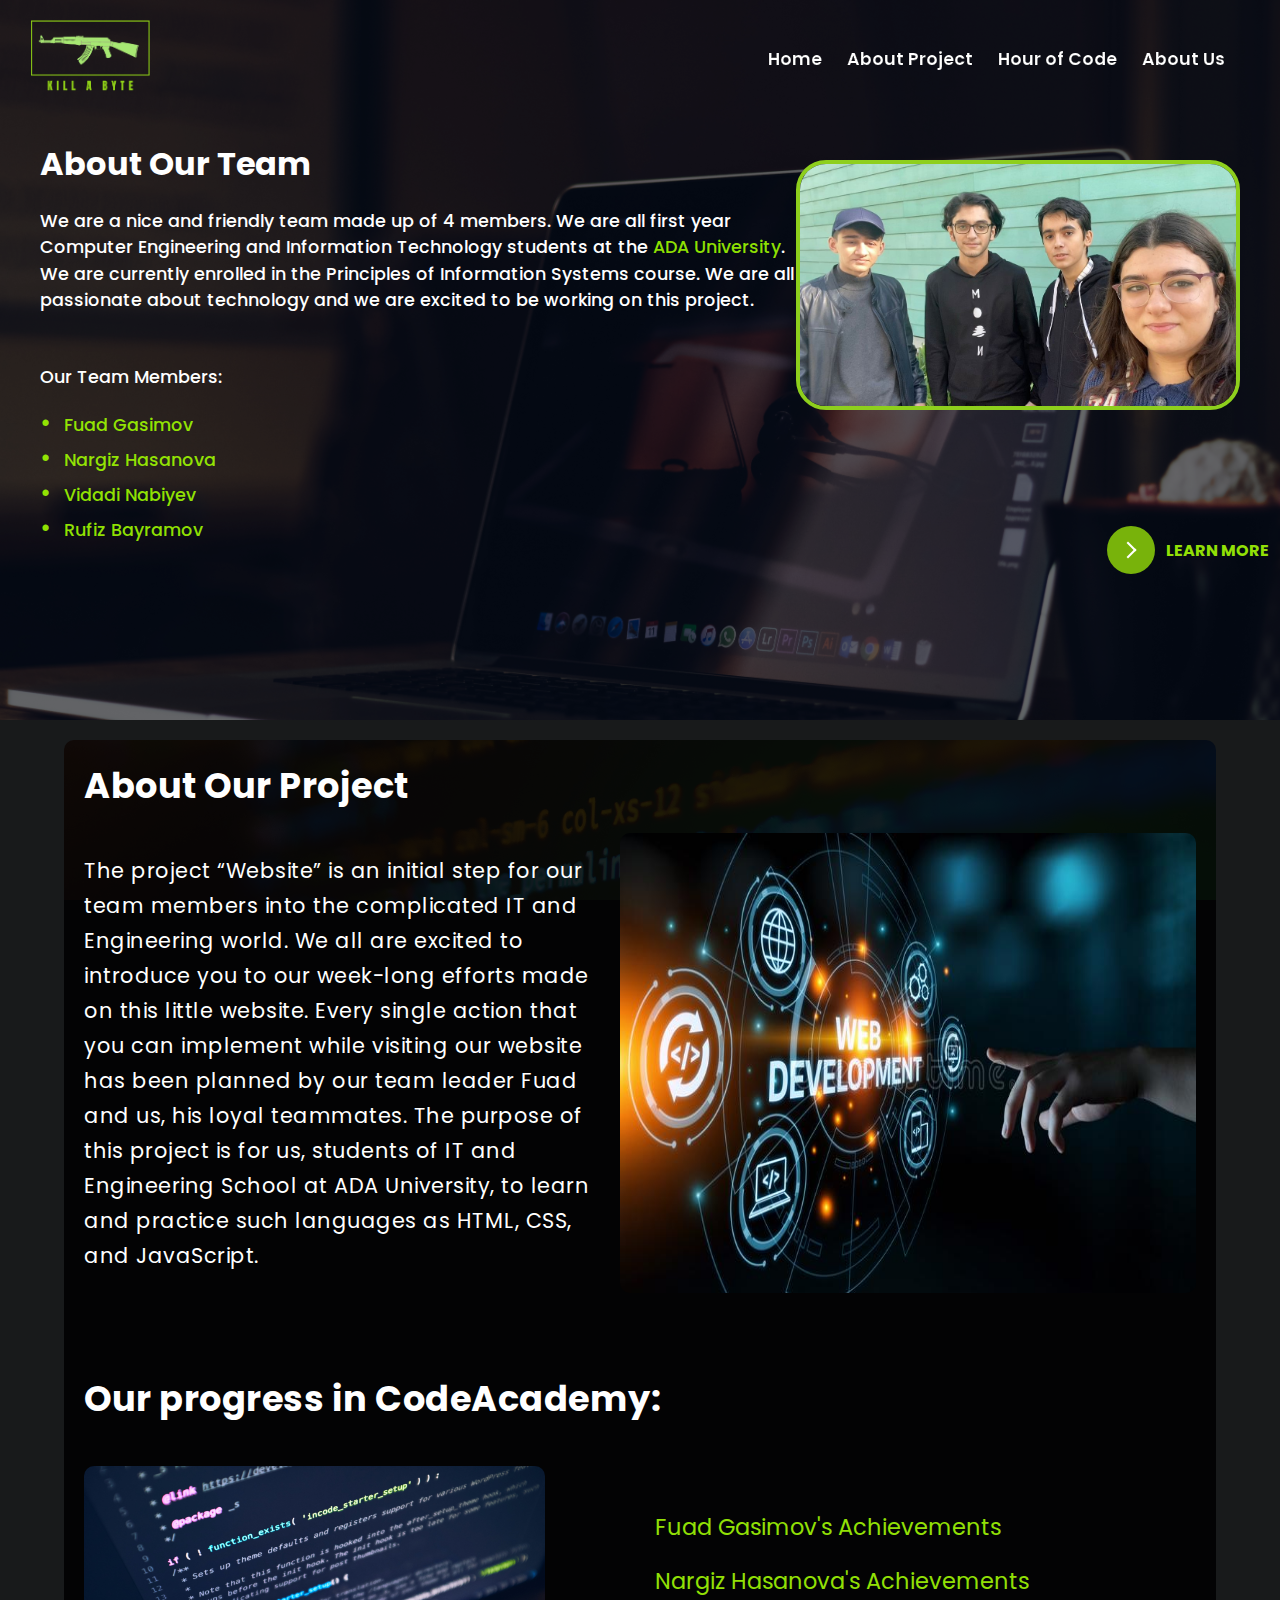
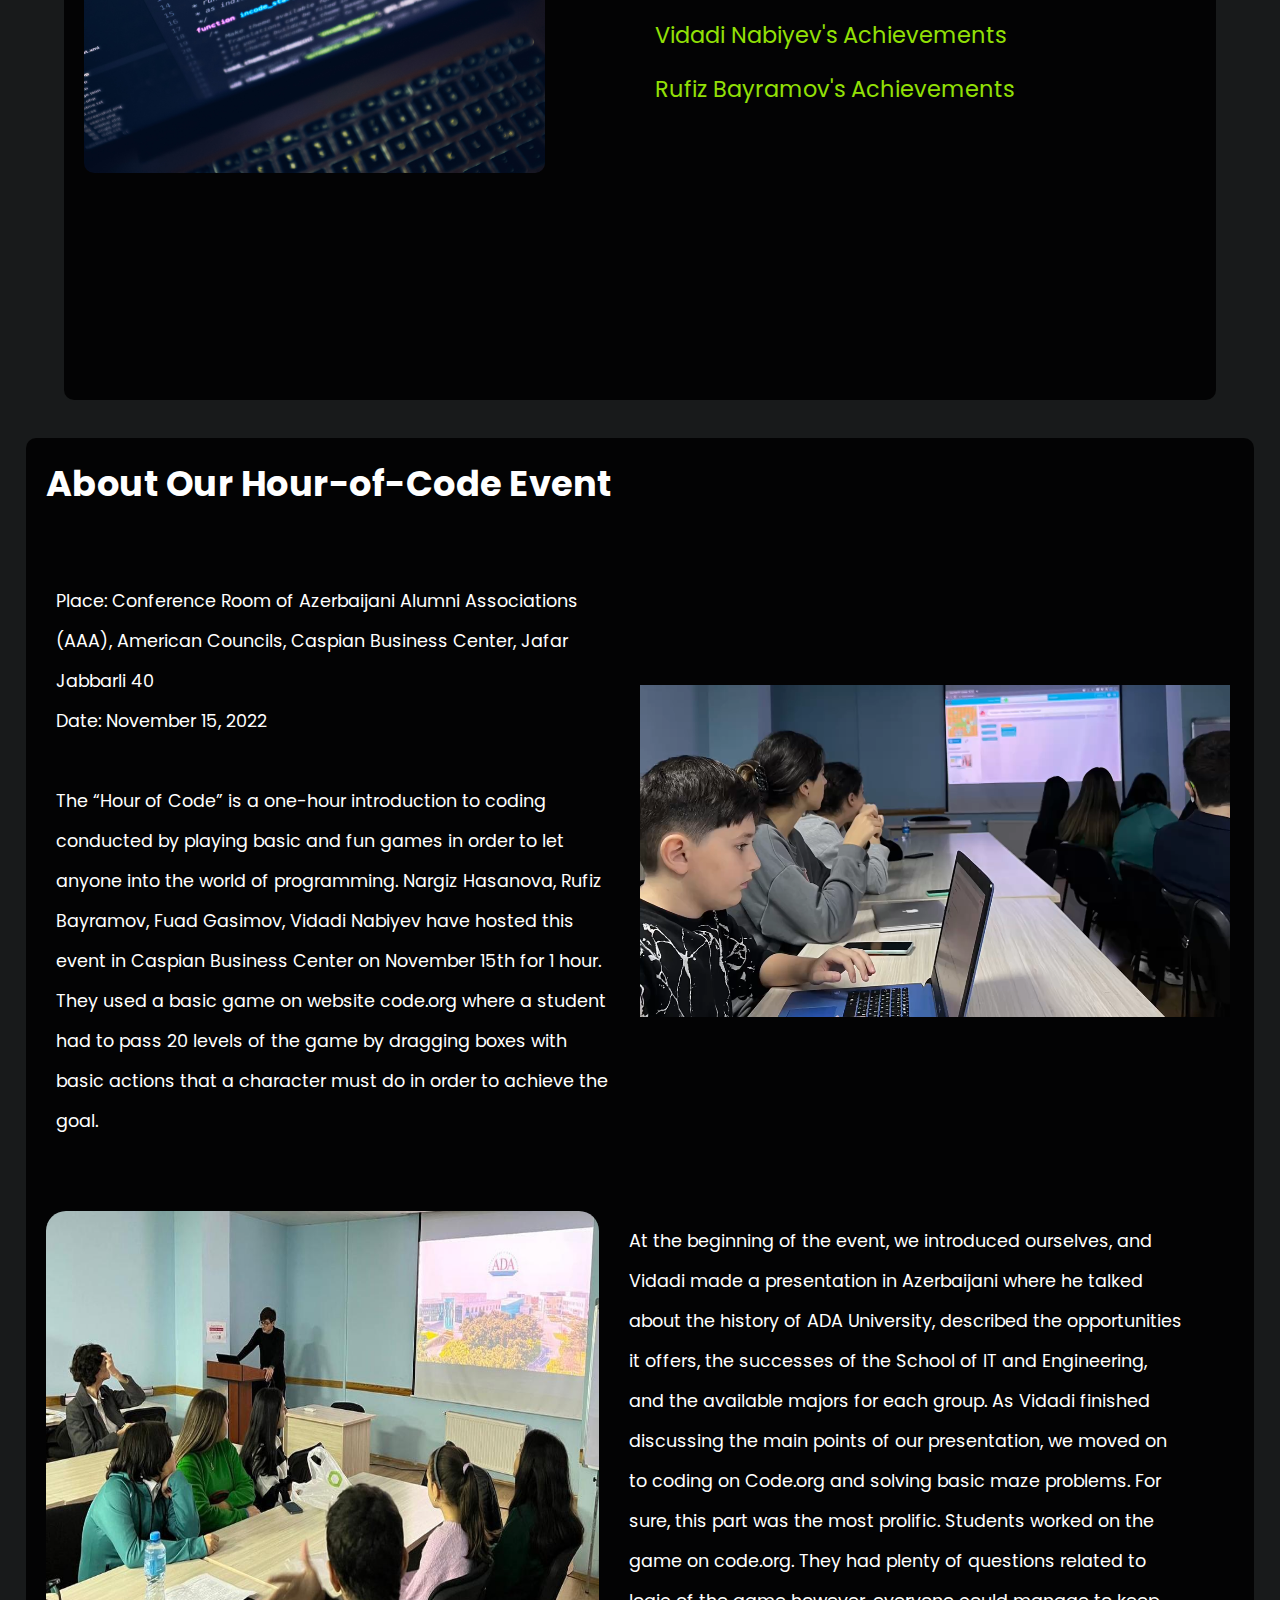
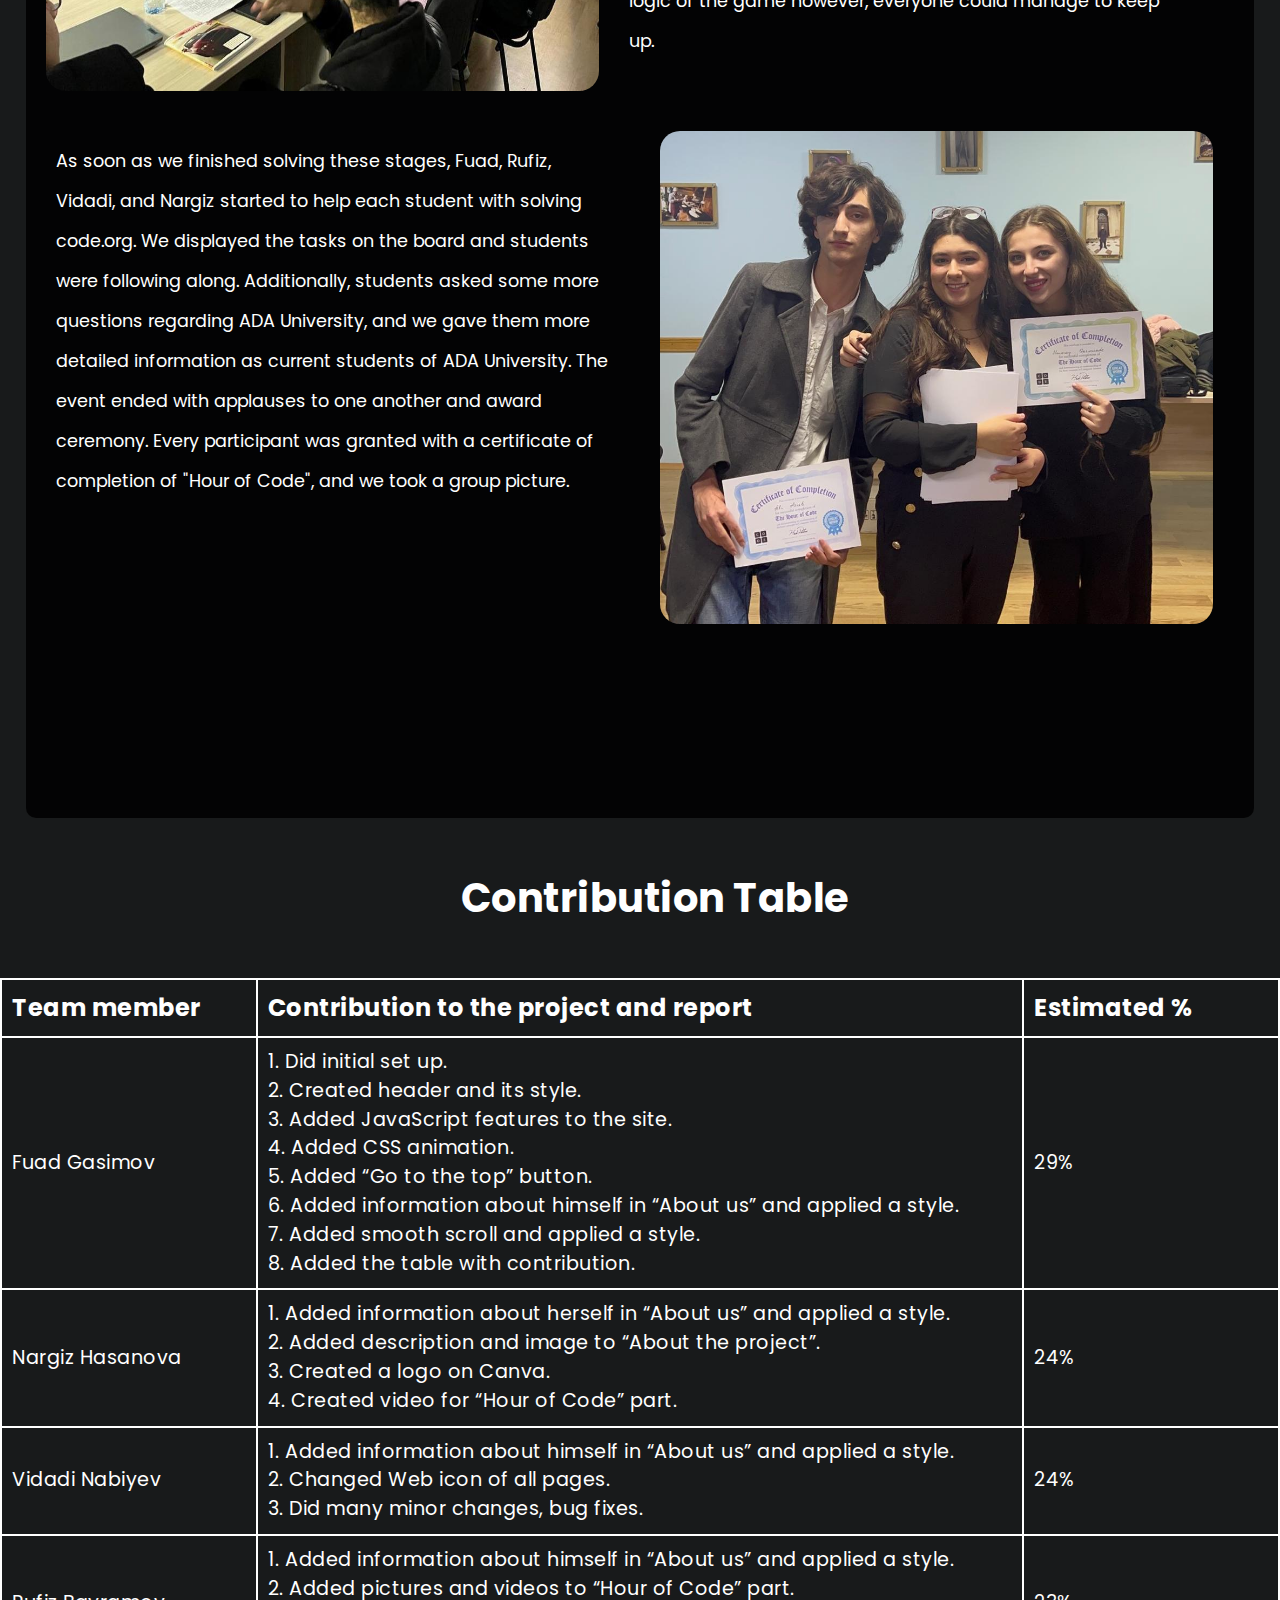
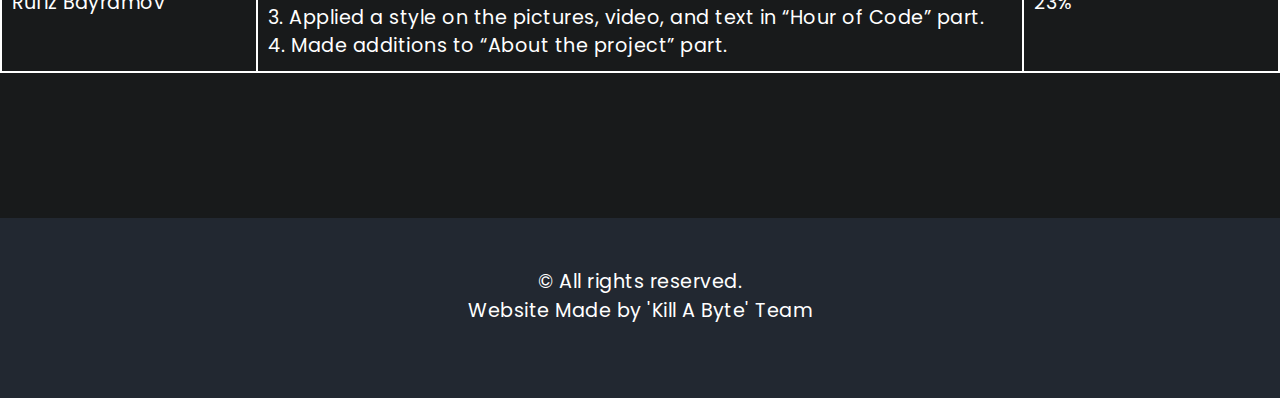
<file: index.html>
<!DOCTYPE html>
<!-- 
    SITE 1101 Principles of Information Systems Fall 2022 
    (c)2022 by Name Surname 
    Submitted in partial fulfillment of the requirements of the course.
-->
<html lang="en">
<head>
    <meta charset="UTF-8">
    <meta http-equiv="X-UA-Compatible" content="IE=edge">
    <meta name="viewport" content="width=device-width, initial-scale=1.0">
    <title>Home</title>
    <link rel="icon" type="image/png" href="media/homepg.png" />
    <link rel="stylesheet" href="style.css">
    <link rel="preconnect" href="https://fonts.googleapis.com">
    <link rel="preconnect" href="https://fonts.gstatic.com" crossorigin>
    <link href="https://fonts.googleapis.com/css2?family=Montserrat:ital,wght@0,200;0,300;0,400;0,500;0,600;1,100;1,200;1,300;1,400;1,500&family=Nunito:ital,wght@0,200;0,300;0,400;0,500;0,600;1,200;1,300;1,400;1,500&family=Orbitron:wght@400;500;600;700;800;900&family=Pacifico&family=Poppins:ital,wght@0,100;0,200;0,300;0,400;0,500;0,600;0,700;0,800;0,900;1,100;1,200;1,300;1,400;1,500;1,600;1,700;1,800;1,900&family=Roboto:ital,wght@0,100;0,300;0,400;0,500;0,700;1,100&display=swap" rel="stylesheet">
    <link rel="stylesheet" href="https://cdnjs.cloudflare.com/ajax/libs/font-awesome/6.2.1/css/all.min.css"/>
</head>
<body id="body-id">
    <header>
        <h2 class="title">Team 47</h2>
        <img class="logo" src="media/cropped-Green-Simple-Logo.png" alt="">
        <nav>
            <ul class="navbar">
                <li><a class="header-nav" href="#header-section">Home</a></li>
                <li><a class="about-nav"href="#home-about-pr">About Project</a></li>
                <li><a class="hoc-nav" href="#hour-of-code">Hour of Code</a></li>
                <li><a href="about.html">About Us</a></li>
            </ul>
        </nav>
    </header>

    <section class="header-section" id="header-section">

        <div class="header-text">
            <h1>About Our Team</h1>

            
            <p>We are a nice and friendly team made up of 4 members. We are all first year Computer Engineering and Information Technology students at the <small> <a href="https://ada.edu.az/" target="_blank">ADA University</a></small>. We are currently enrolled in the Principles of Information Systems course. We are all passionate about technology and we are excited to be working on this project.</p>
            <br>
            <p>Our Team Members:</p>
            <ul>
                <li><small>Fuad Gasimov</small></li>
                <li><small>Nargiz Hasanova</small></li>
                <li><small>Vidadi Nabiyev</small></li>
                <li><small>Rufiz Bayramov</small></li>
            </ul>
        </div>
        <div class="header-image">
            <img src="media/e584858f-a6c1-4c6e-b422-646ae807b594.jpg" alt="UTD">
            <a href="about.html" class="learn-more">
                <span class="circle" aria-hidden="true">
                <span class="icon arrow"></span>
                </span>
                <span class="button-text">Learn More</span>
              </a>
        </div>
    </section>
    <section class="home-about-pr" id="home-about-pr">
        <h2>About Our Project</h2>
        <div class="desc">
            <p>The project “Website” is an initial step for our team members into the complicated IT and Engineering world. We all are excited to introduce you to our week-long efforts made on this little website. Every single action that you can implement while visiting our website has been planned by our team leader Fuad and us, his loyal teammates. The purpose of this project is for us, students of IT and Engineering School at ADA University, to learn and practice such languages as HTML, CSS, and JavaScript.</p>
            <img src="media/web.jpg" alt="">
        </div>
        <h2>Our progress in CodeAcademy:</h2>
        <div class="progress">
            <img src="media/luca-bravo-XJXWbfSo2f0-unsplash.jpg" alt="">
            <ul class="progress-list">
                <br>
                <li class="progress-item"><a href="https://www.codecademy.com/users/Fuad_Gasimov/achievements" target="_blank">Fuad Gasimov's Achievements</a></li>
                <li class="progress-item"><a href="https://www.codecademy.com/users/nargiz-hasanova/achievements" target="_blank">Nargiz Hasanova's Achievements</a></li>
                <li class="progress-item"><a href="https://www.codecademy.com/users/nebiyev.321/achievements" target="_blank" rel="">Vidadi Nabiyev's Achievements</a></li>
                <li class="progress-item"><a href="https://www.codecademy.com/users/RufizBayramov16980/achievements" target="_blank"> Rufiz Bayramov's Achievements</a></li>
            </ul>
        </div>
       
    </section>
    <br>
    <section id="hour-of-code" class="hour-of-code">
        <h2>About Our Hour-of-Code Event</h2>
        <div class="hoc-div">
            <p class="hoc-text">Place: Conference Room of Azerbaijani Alumni Associations (AAA), American Councils, Caspian Business Center, Jafar Jabbarli 40 <br>
                Date: November 15, 2022 <br><br>
                The “Hour of Code” is a one-hour introduction to coding conducted by playing basic and fun games in order to let anyone into the world of programming. Nargiz Hasanova, Rufiz Bayramov, Fuad Gasimov, Vidadi Nabiyev have hosted this event in Caspian Business Center on November 15th for 1 hour. They used a basic game on website code.org where a student had to pass 20 levels of the game by dragging boxes with basic actions that a character must do in order to achieve the goal. </p>
            <video src="media/video.mp4" autoplay loop muted></video>
        </div> 
        <div class="hoc-div">
            <img src="media/9e7d9bd8-7c5c-4025-b827-5857c328c564.jpg" alt="">
            <p class="hoc-text">At the beginning of the event, we introduced ourselves, and Vidadi made a presentation in Azerbaijani where he talked about the history of ADA University, described the opportunities it offers, the successes of the School of IT and Engineering, and the available majors for each group. As Vidadi finished discussing the main points of our presentation, we moved on to coding on Code.org and solving basic maze problems. For sure, this part was the most prolific. Students worked on the game on code.org. They had plenty of questions related to logic of the game however, everyone could manage to keep up. </p>
        </div>
        <div class="hoc-div">
            <p class="hoc-text">As soon as we finished solving these stages, Fuad, Rufiz, Vidadi, and Nargiz started to help each student with solving code.org. We displayed the tasks on the board and students were following along. Additionally, students asked some more questions regarding ADA University, and we gave them more detailed information as current students of ADA University. The event ended with applauses to one another and award ceremony. Every participant was granted with a certificate of completion of "Hour of Code", and we took a group picture. </p>
            <img src="media/d4b9c5a3-2892-43af-b717-9b28cd78eb2d.jpg" alt="">
        </div>
    </section>
        

    <section class="table">
        <h1>Contribution Table</h1>
        <table>
            <tr>
                <th class="t-member">Team member</th>
                <th class="t-member2">Contribution to the project and report</th>
                <th class="t-member" >Estimated %</th>
            </tr>
            <tr>
                <td>Fuad Gasimov</td>
                <td>1.	Did initial set up. <br>
                    2.	Created header and its style.<br>
                    3.	Added JavaScript features to the site.<br>
                    4.	Added CSS animation.<br>
                    5.	Added “Go to the top” button.<br> 
                    6.	Added information about himself in “About us” and applied a style. <br>
                    7.	Added smooth scroll and applied a style.<br>
                    8.	Added the table with contribution.</td>
                <td>29%</td>
            </tr>
            <tr>
                <td>Nargiz Hasanova</td>
                <td>1.	Added information about herself in “About us” and applied a style.<br>
                    2.	Added description and image to “About the project”.<br>
                    3.	Created a logo on Canva.<br>
                    4.	Created video for “Hour of Code” part.<br>
                </td>
                <td>24%</td>
            </tr>
            <tr>
                <td>Vidadi Nabiyev</td>
                <td>1.	Added information about himself in “About us” and applied a style. <br>
                    2.	Changed Web icon of all pages. <br>
                    3. 	Did many minor changes, bug fixes. <br>
                
                </td>
                <td>24%</td>
            </tr>
            <tr>
                <td>Rufiz Bayramov</td>
                <td>1.	Added information about himself in “About us” and applied a style.<br>
                    2.	Added pictures and videos to “Hour of Code” part.<br>
                    3.	Applied a style on the pictures, video, and text in “Hour of Code” part.<br>
                    4.	Made additions to “About the project” part.</td>
                <td>23%</td>
            </tr>
        </table>
    </section>
    <footer>
        <ul class="copyright">
            <li>&copy; All rights reserved.</li></li>
            <li>Website Made by 'Kill A Byte' Team</li></li>
        </ul>
    </footer>
    <a class="go-to-top" href="#header-section"><i class="fa-solid fa-angle-up"></i></a>
    
    <script src="script.js"></script>
</body>
</html>
</file>
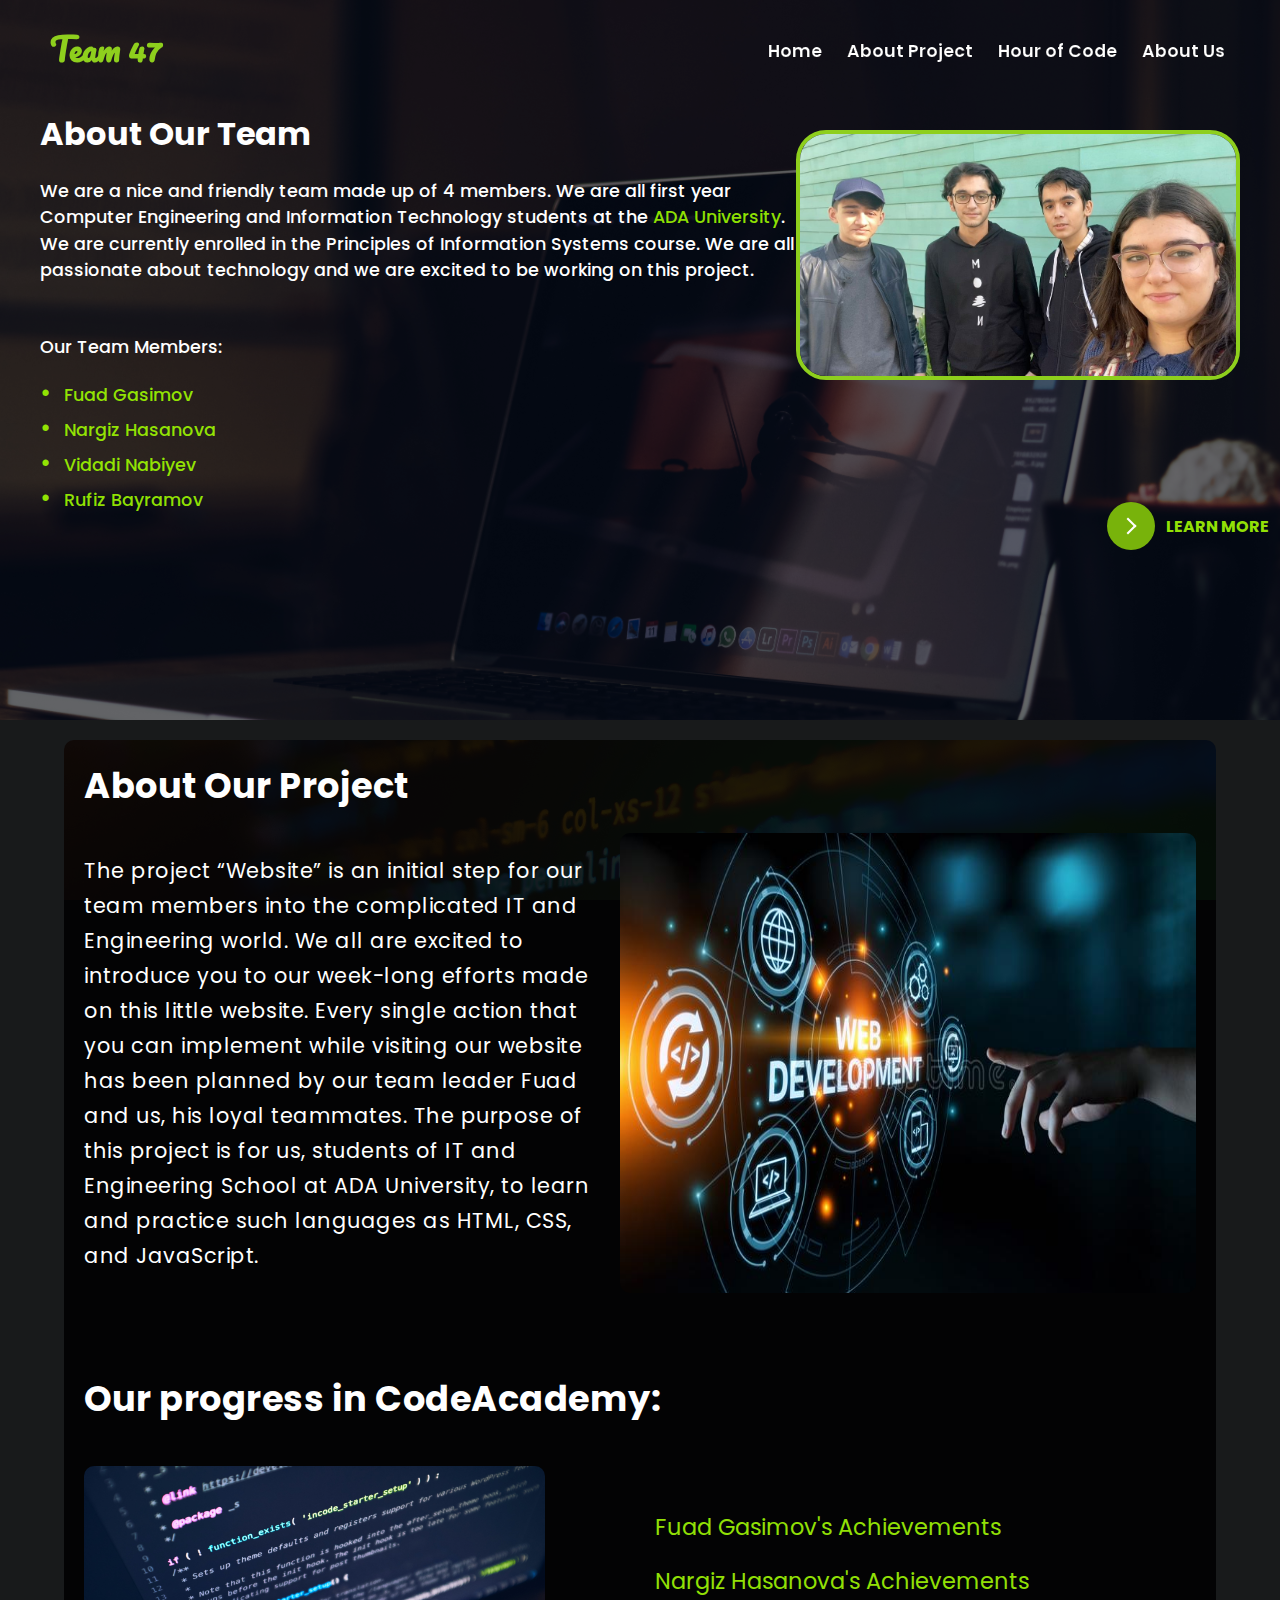
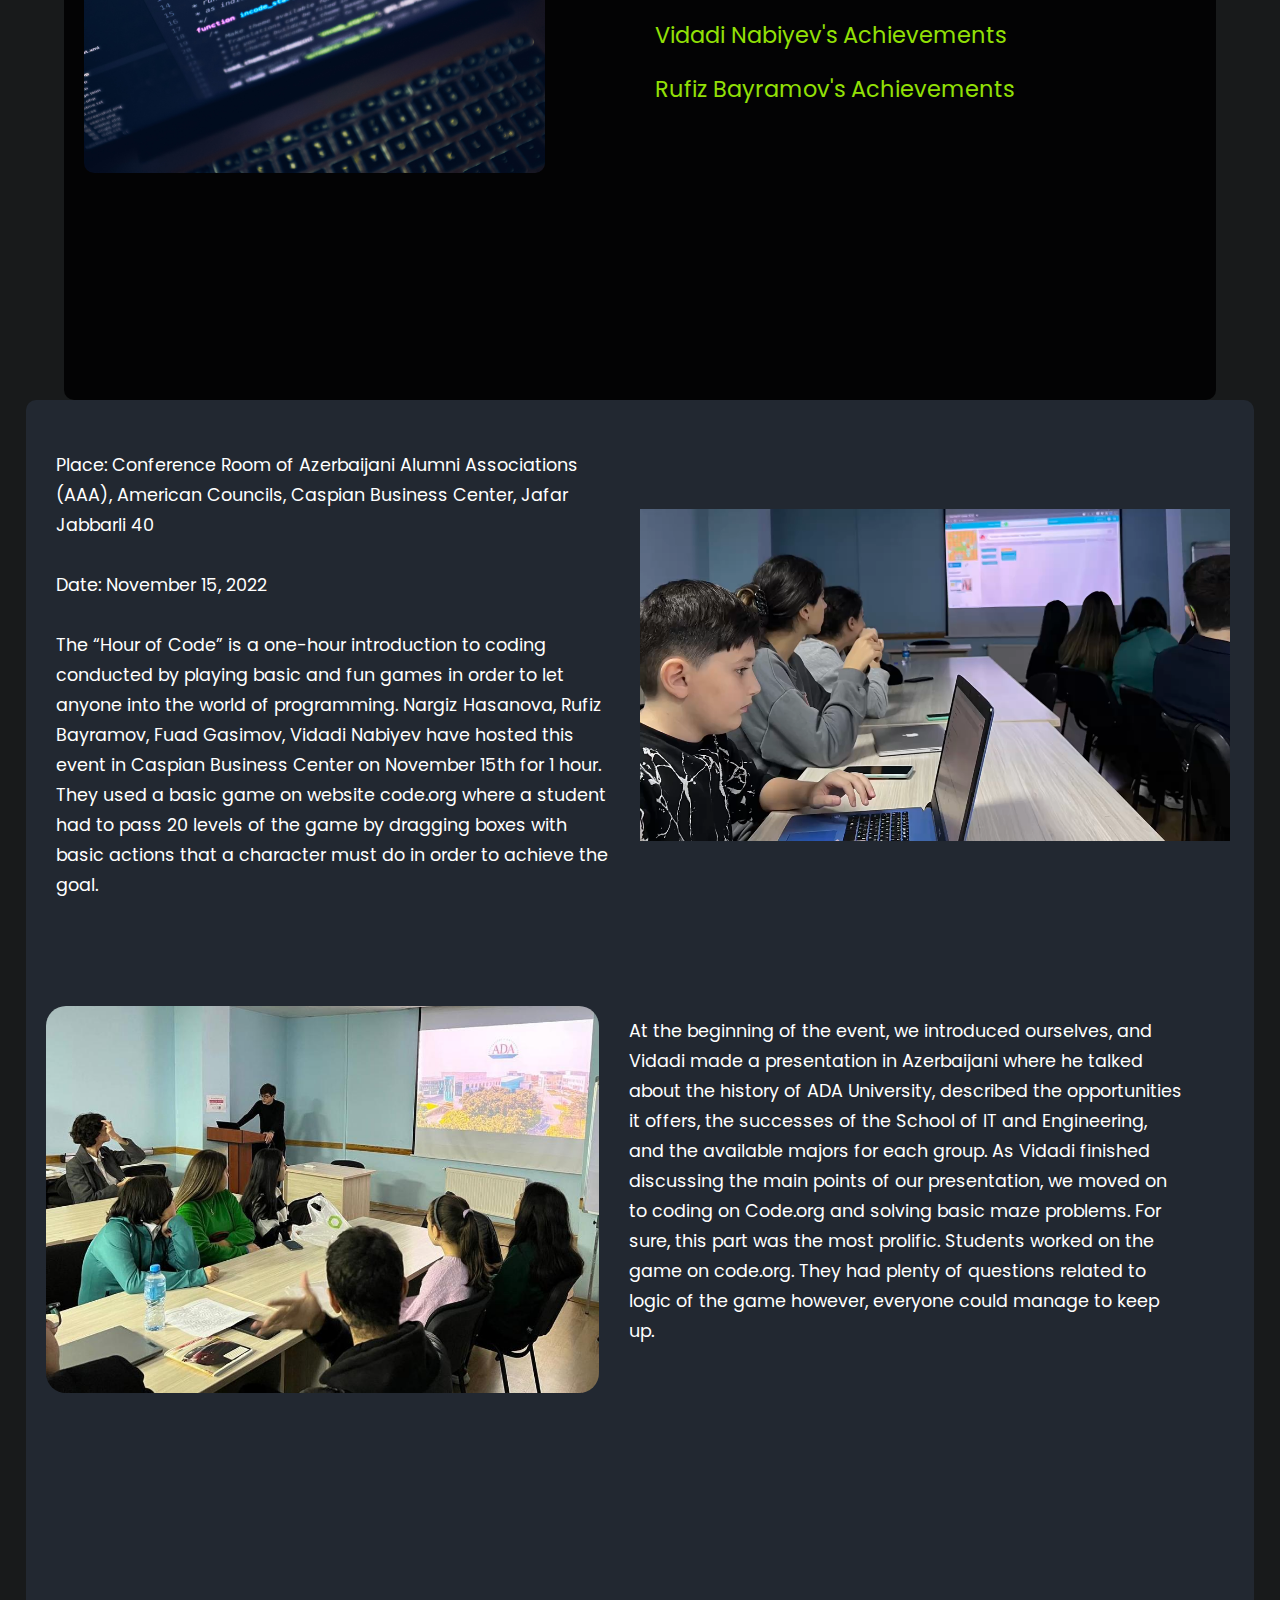
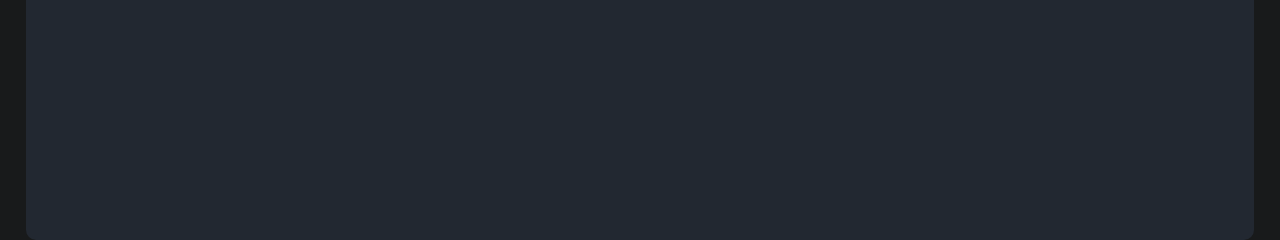
<file: html/index.html>
<!DOCTYPE html>
<!-- 
    SITE 1101 Principles of Information Systems Fall 2022 
    (c)2022 by Name Surname 
    Submitted in partial fulfillment of the requirements of the course.
-->
<html lang="en">
<head>
    <meta charset="UTF-8">
    <meta http-equiv="X-UA-Compatible" content="IE=edge">
    <meta name="viewport" content="width=device-width, initial-scale=1.0">
    <title>Home</title>
    <link rel="icon" type="image/png" href="../media/homepg.png" />
    <link rel="stylesheet" href="../css/style.css">
    <link rel="preconnect" href="https://fonts.googleapis.com">
    <link rel="preconnect" href="https://fonts.gstatic.com" crossorigin>
    <link href="https://fonts.googleapis.com/css2?family=Montserrat:ital,wght@0,200;0,300;0,400;0,500;0,600;1,100;1,200;1,300;1,400;1,500&family=Nunito:ital,wght@0,200;0,300;0,400;0,500;0,600;1,200;1,300;1,400;1,500&family=Orbitron:wght@400;500;600;700;800;900&family=Pacifico&family=Poppins:ital,wght@0,100;0,200;0,300;0,400;0,500;0,600;0,700;0,800;0,900;1,100;1,200;1,300;1,400;1,500;1,600;1,700;1,800;1,900&family=Roboto:ital,wght@0,100;0,300;0,400;0,500;0,700;1,100&display=swap" rel="stylesheet">
    <link rel="stylesheet" href="https://cdnjs.cloudflare.com/ajax/libs/font-awesome/6.2.1/css/all.min.css"/>
</head>
<body id="body-id">
    <header>
        <h2 class="title">Team 47</h2>
        <nav>
            <ul class="navbar">
                <li><a class="header-nav" href="#header-section">Home</a></li>
                <li><a class="about-nav"href="#home-about-pr">About Project</a></li>
                <li><a class="hoc-nav" href="#hour-of-code">Hour of Code</a></li>
                <li><a href="about.html">About Us</a></li>
            </ul>
        </nav>
    </header>

    <section class="header-section" id="header-section">
        <div class="header-text">
            <h1>About Our Team</h1>

            
            <p>We are a nice and friendly team made up of 4 members. We are all first year Computer Engineering and Information Technology students at the <small> <a href="https://ada.edu.az/" target="_blank">ADA University</a></small>. We are currently enrolled in the Principles of Information Systems course. We are all passionate about technology and we are excited to be working on this project.</p>
            <br>
            <p>Our Team Members:</p>
            <ul>
                <li><small>Fuad Gasimov</small></li>
                <li><small>Nargiz Hasanova</small></li>
                <li><small>Vidadi Nabiyev</small></li>
                <li><small>Rufiz Bayramov</small></li>
            </ul>
        </div>
        <div class="header-image">
            <img src="../media/e584858f-a6c1-4c6e-b422-646ae807b594.jpg" alt="UTD">
            <a href="about.html" class="learn-more">
                <span class="circle" aria-hidden="true">
                <span class="icon arrow"></span>
                </span>
                <span class="button-text">Learn More</span>
              </a>
        </div>
    </section>
    <section class="home-about-pr" id="home-about-pr">
        <h2>About Our Project</h2>
        <div class="desc">
            <p>The project “Website” is an initial step for our team members into the complicated IT and Engineering world. We all are excited to introduce you to our week-long efforts made on this little website. Every single action that you can implement while visiting our website has been planned by our team leader Fuad and us, his loyal teammates. The purpose of this project is for us, students of IT and Engineering School at ADA University, to learn and practice such languages as HTML, CSS, and JavaScript.</p>
            <img src="../media/web.jpg" alt="">
        </div>
        <h2>Our progress in CodeAcademy:</h2>
        <div class="progress">
            <img src="../media/luca-bravo-XJXWbfSo2f0-unsplash.jpg" alt="">
            <ul class="progress-list">
                <br>
                <li class="progress-item"><a href="https://www.codecademy.com/users/Fuad_Gasimov/achievements" target="_blank">Fuad Gasimov's Achievements</a></li>
                <li class="progress-item"><a href="https://www.codecademy.com/users/nargiz-hasanova/achievements" target="_blank">Nargiz Hasanova's Achievements</a></li>
                <li class="progress-item"><a href="https://www.codecademy.com/users/nebiyev.321/achievements" target="_blank" rel="">Vidadi Nabiyev's Achievements</a></li>
                <li class="progress-item"><a href="https://www.codecademy.com/users/RufizBayramov16980/achievements" target="_blank"> Rufiz Bayramov's Achievements</a></li>
            </ul>
        </div>
       
    </section>
    
    <section id="hour-of-code" class="hour-of-code">
        <div class="video">
            <p class="hoc-text">Place: Conference Room of Azerbaijani Alumni Associations (AAA), American Councils, Caspian Business Center, Jafar Jabbarli 40 <br><br>
                Date: November 15, 2022 <br><br>
                The “Hour of Code” is a one-hour introduction to coding conducted by playing basic and fun games in order to let anyone into the world of programming. Nargiz Hasanova, Rufiz Bayramov, Fuad Gasimov, Vidadi Nabiyev have hosted this event in Caspian Business Center on November 15th for 1 hour. They used a basic game on website code.org where a student had to pass 20 levels of the game by dragging boxes with basic actions that a character must do in order to achieve the goal. </p>
            <video src="../media/video.mp4" autoplay loop></video>
        </div> <br><br> 
        <div class="video">
            <img src="../media/9e7d9bd8-7c5c-4025-b827-5857c328c564.jpg" alt="">
            <p class="hoc-text">At the beginning of the event, we introduced ourselves, and Vidadi made a presentation in Azerbaijani where he talked about the history of ADA University, described the opportunities it offers, the successes of the School of IT and Engineering, and the available majors for each group. As Vidadi finished discussing the main points of our presentation, we moved on to coding on Code.org and solving basic maze problems. For sure, this part was the most prolific. Students worked on the game on code.org. They had plenty of questions related to logic of the game however, everyone could manage to keep up. </p>
        </div>
    </section>
        

    <a class="go-to-top" href="#header-section"><i class="fa-solid fa-angle-up"></i></a>
    
    <script src="../script.js"></script>
</body>
</html>
</file>
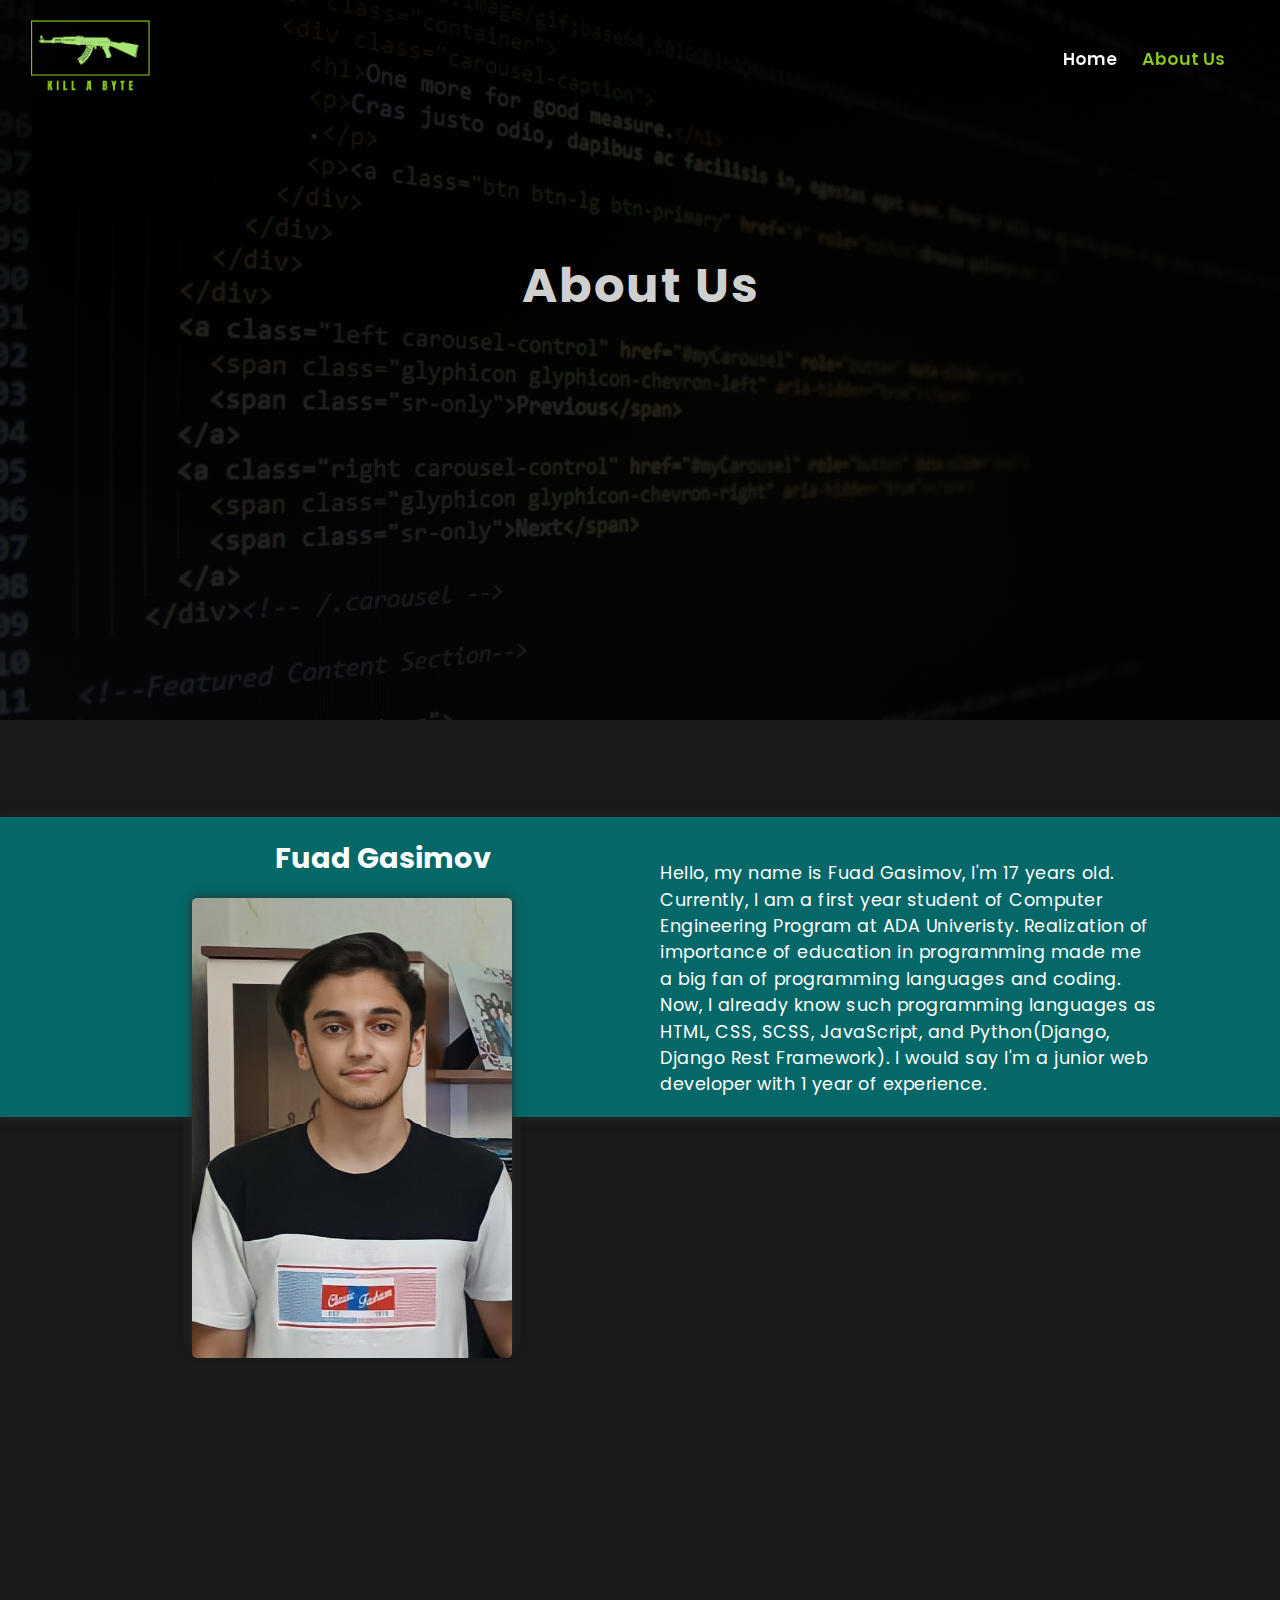
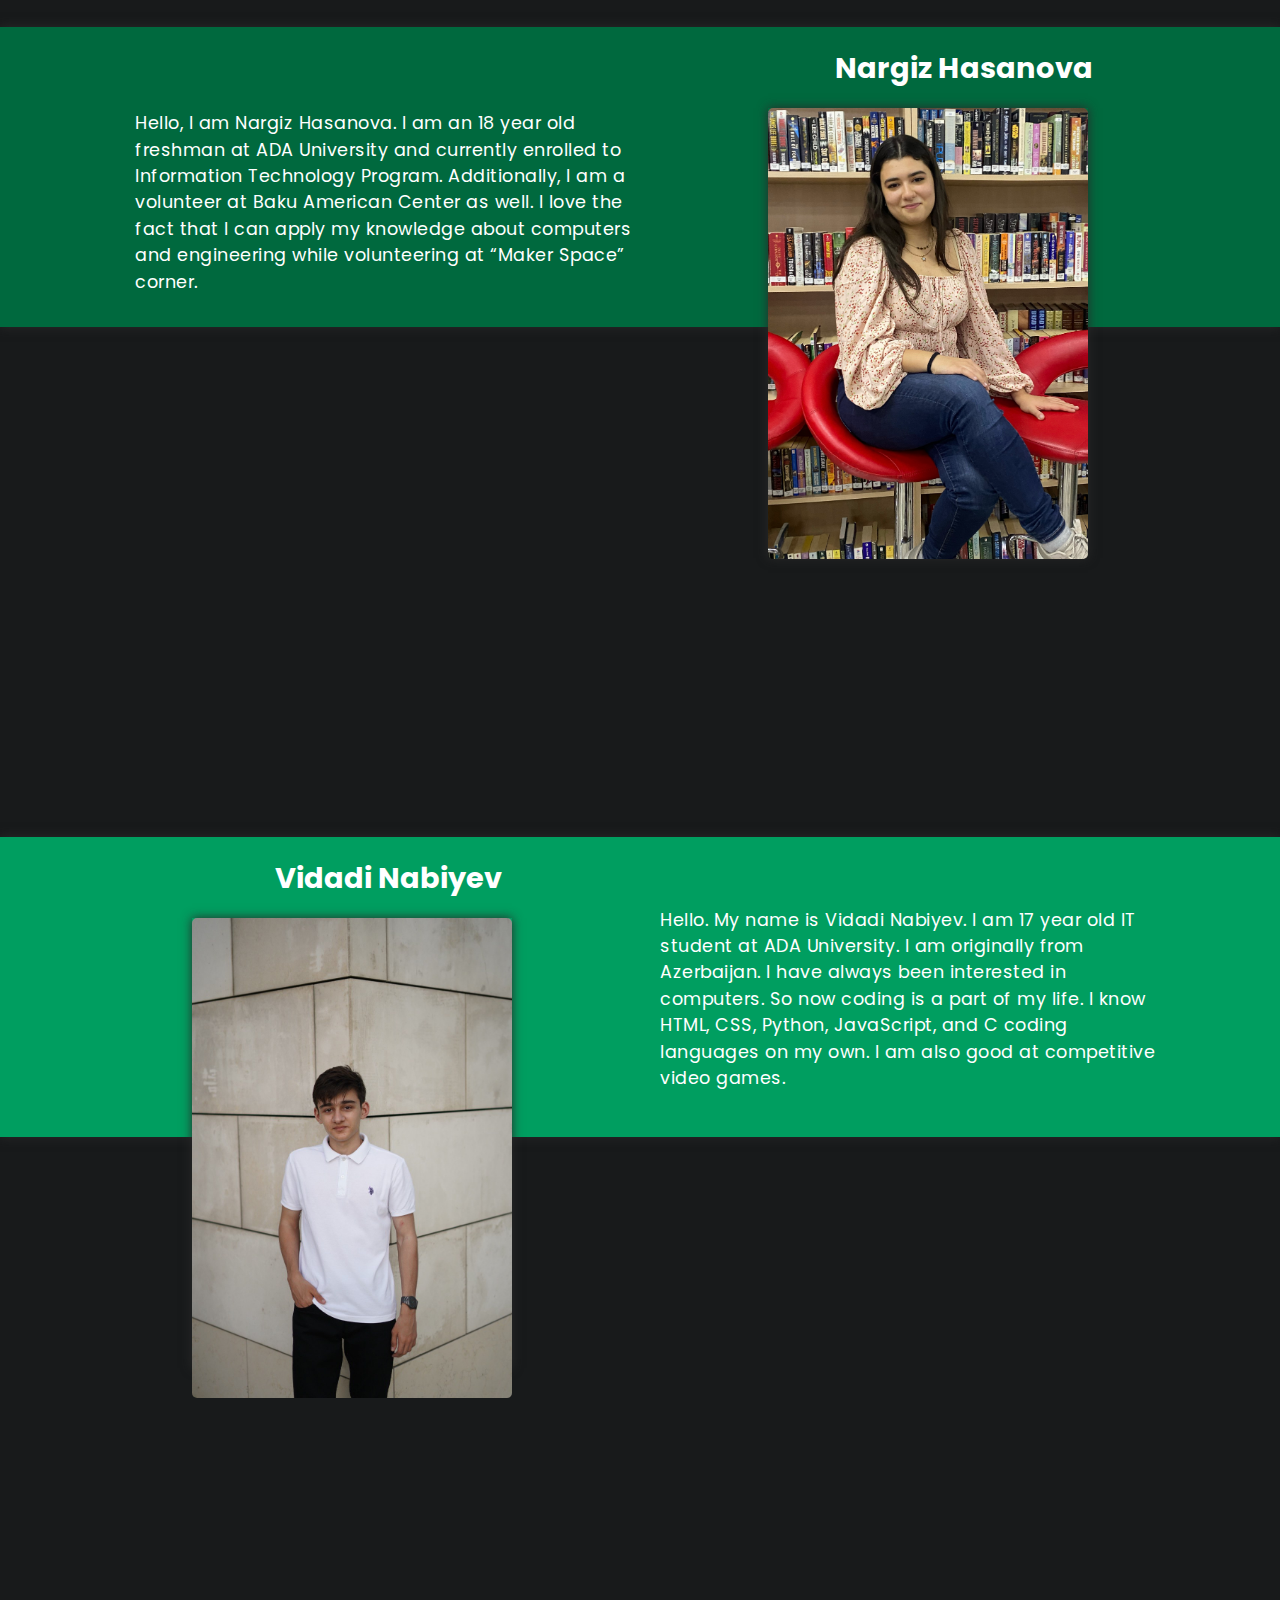
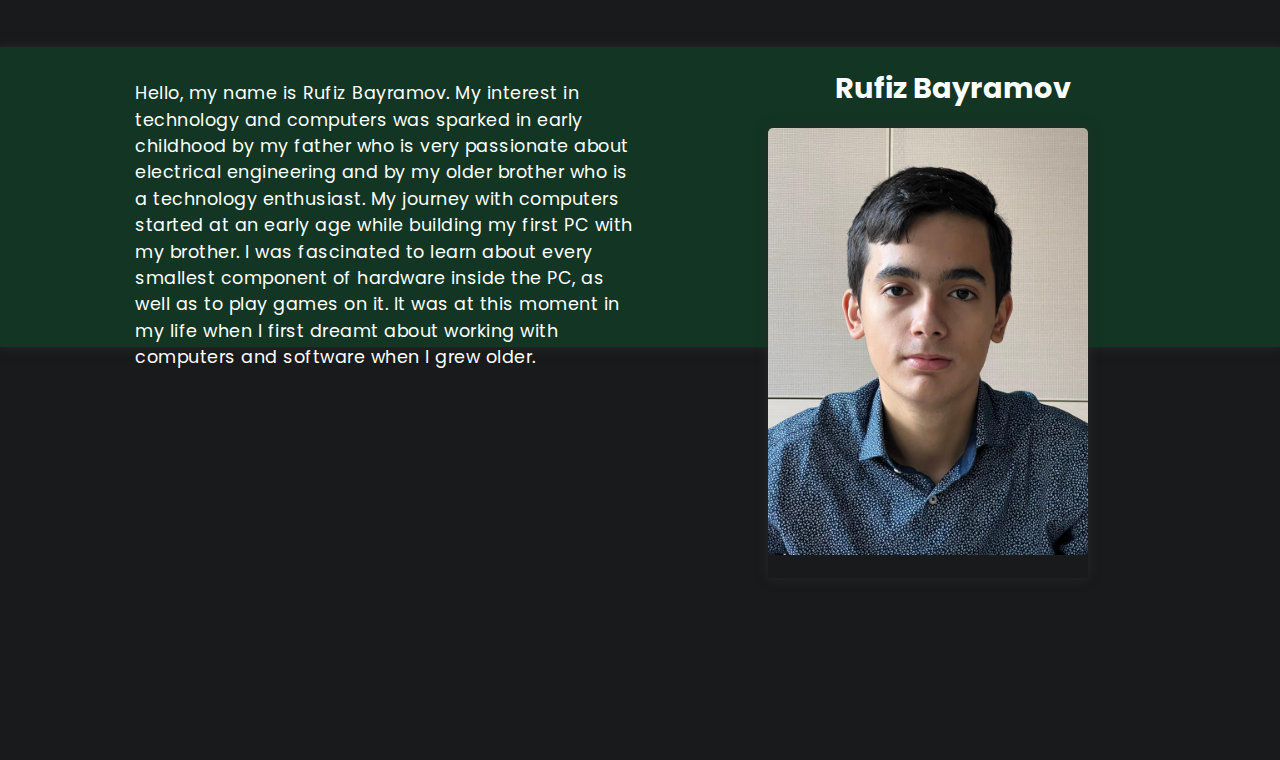
<file: about.html>
<!DOCTYPE html>
<!-- 
    SITE 1101 Principles of Information Systems Fall 2022 
    (c)2022 by Name Surname 
    Submitted in partial fulfillment of the requirements of the course.
-->
<html lang="en">
<head>
    <meta charset="UTF-8">
    <meta http-equiv="X-UA-Compatible" content="IE=edge">
    <meta name="viewport" content="width=device-width, initial-scale=1.0">
    <title>About Us</title>
    <link rel="icon" type="image/png" href="media/aboutus.png" />
    <link rel="stylesheet" href="style.css">
    <link rel="preconnect" href="https://fonts.googleapis.com">
    <link rel="preconnect" href="https://fonts.gstatic.com" crossorigin>
    <link href="https://fonts.googleapis.com/css2?family=Nunito:ital,wght@0,200;0,300;0,400;0,500;0,600;1,200;1,300;1,400;1,500&family=Orbitron:wght@400;500;600;700;800;900&family=Pacifico&family=Poppins:ital,wght@0,100;0,200;0,300;0,400;0,500;0,600;0,700;0,800;0,900;1,100;1,200;1,300;1,400;1,500;1,600;1,700;1,800;1,900&family=Roboto:ital,wght@0,100;0,300;0,400;0,500;0,700;1,100&display=swap" rel="stylesheet">
</head>
<body id="body-id">
    <header>
        <h2 class="title">Team 47</h2>
        <img class="logo" src="media/cropped-Green-Simple-Logo.png" alt="">

        <nav>
            <ul class="navbar">
                <li><a  href="index.html">Home</a></li>
                <li><a class="current" href="about.html">About Us</a></li>
            </ul>
        </nav>
    </header>


    <section class="about-header">
        <h1>About Us</h1>
    </section>

    <!-- FUAD  -->
    <section class="a-member-left">
        <div class="photo-about">

            <img src="media/fuad.jpg" alt="Fuad">
        </div>
        <div class="info-about">
            <h2>Fuad Gasimov</h2>
            <p>Hello, my name is Fuad Gasimov, I'm 17 years old. Currently, I am a first year student of Computer Engineering Program at ADA Univeristy. Realization of importance of education in programming made me a big fan of programming languages and coding. Now, I already know such programming languages as HTML, CSS, SCSS, JavaScript, and Python(Django, Django Rest Framework). I would say I'm a junior web developer with 1 year of experience.</p>
        </div>
    </section>
    <!-- FUAD  -->

    <!-- NARGIZ  -->
    <section class="a-member-right">
        <div class="photo-about">

            <img src="media/nargiz.jpg" alt="Nargiz">
        </div>
        <div class="info-about" style="background-color: #00693e;">
            <h2>Nargiz Hasanova</h2>
            <br>
            <br>
            <p >Hello, I am Nargiz Hasanova. I am an 18 year old freshman at ADA University and currently enrolled to Information Technology Program. Additionally, I am a volunteer at Baku American Center as well. I love the fact that I can apply my knowledge about computers and engineering while volunteering at “Maker Space” corner. </p>
        </div>
    </section>
    <!-- NARGIZ  -->

    <!-- VIDADI  -->
    <section class="a-member-left">
        <div class="photo-about">

            <img src="media/vidadi.jpg" alt="Vidadi">
        </div>
        <div class="info-about" style="background-color: #009e60;">
            <h2>Vidadi Nabiyev</h2>
            <p> <br>Hello. My name is Vidadi Nabiyev. I am 17 year old IT student at ADA University. I am originally from Azerbaijan. I have always been interested in computers. So now coding is a part of my life. I know HTML, CSS, Python, JavaScript, and C coding languages on my own. I am also good at competitive video games.</p>
        </div>
    </section>
    <!-- VIDADI  -->

    <!-- RUFIZ  -->
    <section class="a-member-right">
        <div class="photo-about">

            <img src="media/rufiz.jpeg" alt="Rufiz">
        </div>
        <div class="info-about" style="background-color: #123524;">
            <h2>Rufiz Bayramov</h2>
            <p>Hello, my name is Rufiz Bayramov. My interest in technology and computers was sparked in early childhood by my father who is very passionate about electrical engineering and by my older brother who is a technology enthusiast. My journey with computers started at an early age while building my first PC with my brother. I was fascinated to learn about every smallest component of hardware inside the PC, as well as to play games on it. It was at this moment in my life when I first dreamt about working with computers and software when I grew older.</p>
        </div>
    </section>
    <!-- RUFIZ  -->

    <script src="script.js"></script>
</body>
</html>
</file>
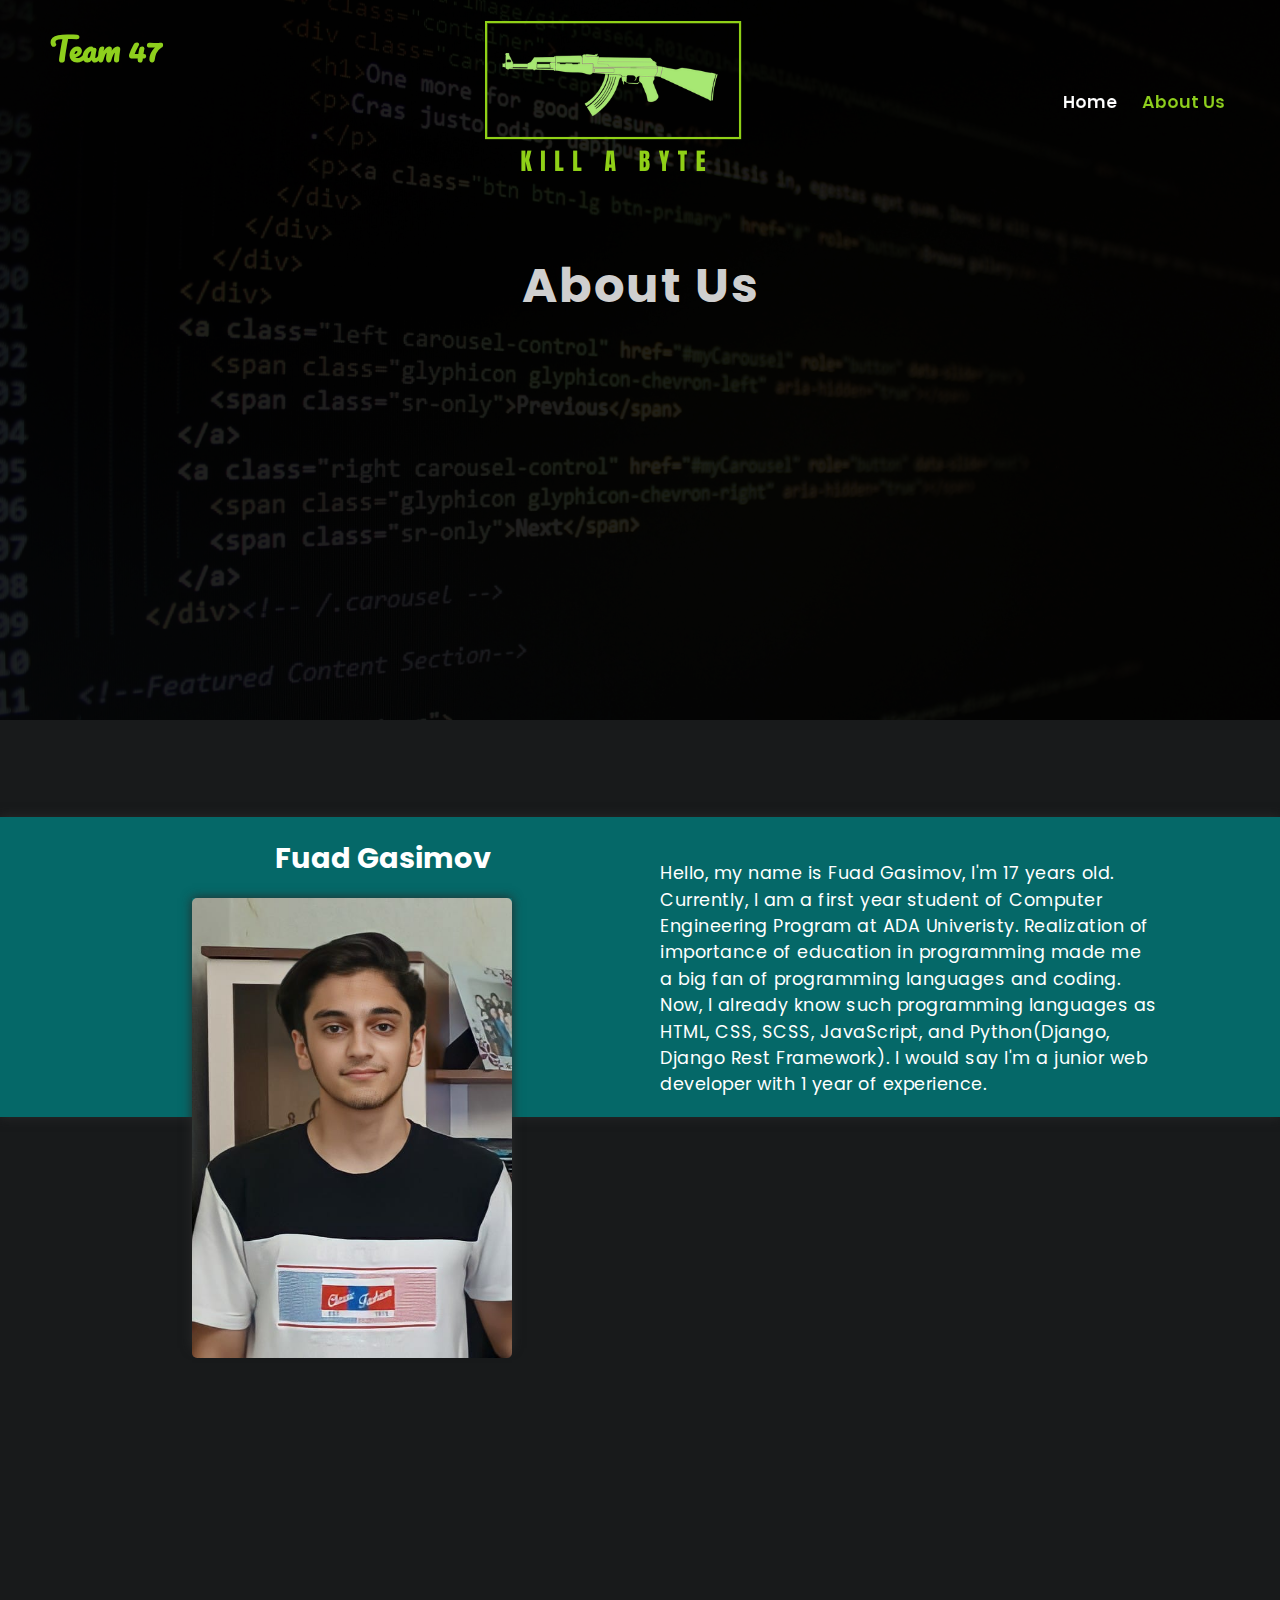
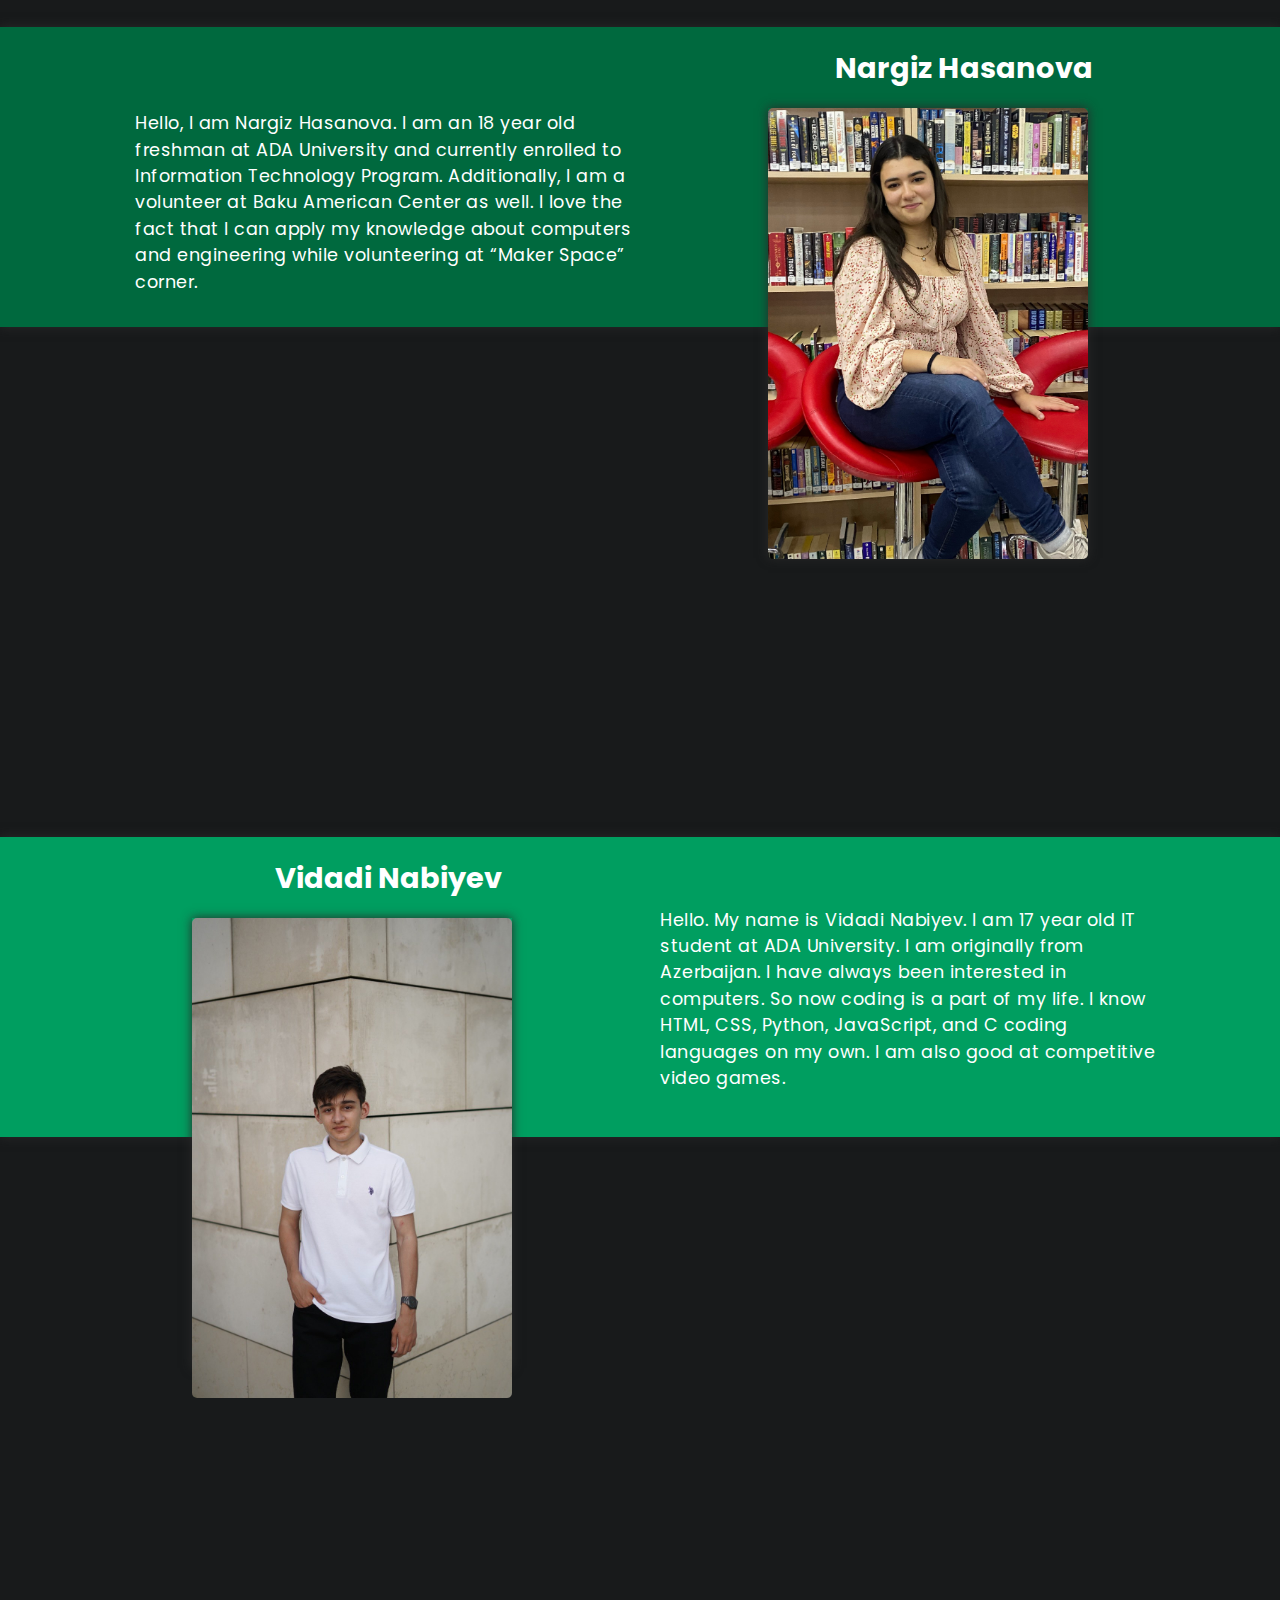
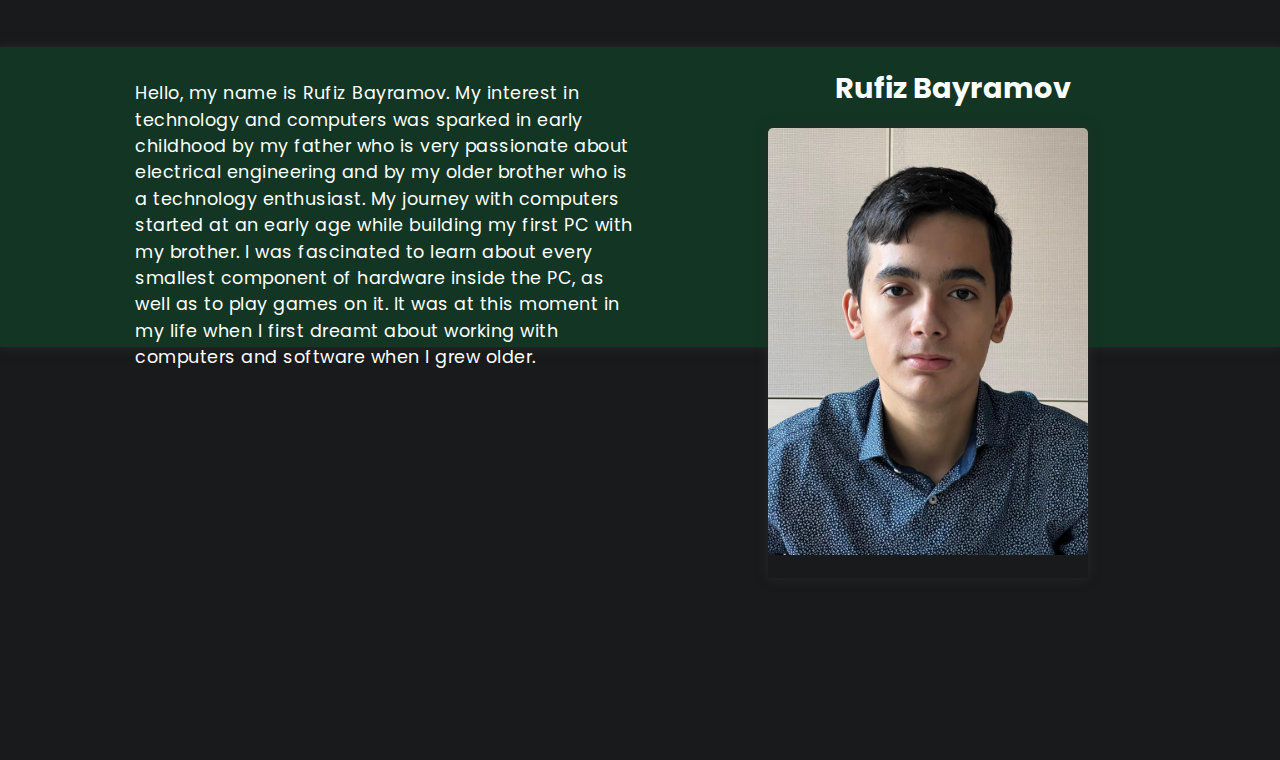
<file: html/about.html>
<!DOCTYPE html>
<!-- 
    SITE 1101 Principles of Information Systems Fall 2022 
    (c)2022 by Name Surname 
    Submitted in partial fulfillment of the requirements of the course.
-->
<html lang="en">
<head>
    <meta charset="UTF-8">
    <meta http-equiv="X-UA-Compatible" content="IE=edge">
    <meta name="viewport" content="width=device-width, initial-scale=1.0">
    <title>About Us</title>
    <link rel="icon" type="image/png" href="../media/aboutus.png" />
    <link rel="stylesheet" href="/css/style.css">
    <link rel="preconnect" href="https://fonts.googleapis.com">
    <link rel="preconnect" href="https://fonts.gstatic.com" crossorigin>
    <link href="https://fonts.googleapis.com/css2?family=Nunito:ital,wght@0,200;0,300;0,400;0,500;0,600;1,200;1,300;1,400;1,500&family=Orbitron:wght@400;500;600;700;800;900&family=Pacifico&family=Poppins:ital,wght@0,100;0,200;0,300;0,400;0,500;0,600;0,700;0,800;0,900;1,100;1,200;1,300;1,400;1,500;1,600;1,700;1,800;1,900&family=Roboto:ital,wght@0,100;0,300;0,400;0,500;0,700;1,100&display=swap" rel="stylesheet">
</head>
<body id="body-id">
    <header>
        <h2 class="title">Team 47</h2>
        <img class="logo" src="../media/cropped-Green-Simple-Logo.png" alt="">

        <nav>
            <ul class="navbar">
                <li><a  href="../index.html">Home</a></li>
                <li><a class="current" href="about.html">About Us</a></li>
            </ul>
        </nav>
    </header>


    <section class="about-header">
        <h1>About Us</h1>
    </section>

    <!-- FUAD  -->
    <section class="a-member-left">
        <div class="photo-about">

            <img src="../media/fuad.jpg" alt="Fuad">
        </div>
        <div class="info-about">
            <h2>Fuad Gasimov</h2>
            <p>Hello, my name is Fuad Gasimov, I'm 17 years old. Currently, I am a first year student of Computer Engineering Program at ADA Univeristy. Realization of importance of education in programming made me a big fan of programming languages and coding. Now, I already know such programming languages as HTML, CSS, SCSS, JavaScript, and Python(Django, Django Rest Framework). I would say I'm a junior web developer with 1 year of experience.</p>
        </div>
    </section>
    <!-- FUAD  -->

    <!-- NARGIZ  -->
    <section class="a-member-right">
        <div class="photo-about">

            <img src="../media/nargiz.jpg" alt="Nargiz">
        </div>
        <div class="info-about" style="background-color: #00693e;">
            <h2>Nargiz Hasanova</h2>
            <br>
            <br>
            <p >Hello, I am Nargiz Hasanova. I am an 18 year old freshman at ADA University and currently enrolled to Information Technology Program. Additionally, I am a volunteer at Baku American Center as well. I love the fact that I can apply my knowledge about computers and engineering while volunteering at “Maker Space” corner. </p>
        </div>
    </section>
    <!-- NARGIZ  -->

    <!-- VIDADI  -->
    <section class="a-member-left">
        <div class="photo-about">

            <img src="../media/vidadi.jpg" alt="Vidadi">
        </div>
        <div class="info-about" style="background-color: #009e60;">
            <h2>Vidadi Nabiyev</h2>
            <p> <br>Hello. My name is Vidadi Nabiyev. I am 17 year old IT student at ADA University. I am originally from Azerbaijan. I have always been interested in computers. So now coding is a part of my life. I know HTML, CSS, Python, JavaScript, and C coding languages on my own. I am also good at competitive video games.</p>
        </div>
    </section>
    <!-- VIDADI  -->

    <!-- RUFIZ  -->
    <section class="a-member-right">
        <div class="photo-about">

            <img src="../media/rufiz.jpeg" alt="Rufiz">
        </div>
        <div class="info-about" style="background-color: #123524;">
            <h2>Rufiz Bayramov</h2>
            <p>Hello, my name is Rufiz Bayramov. My interest in technology and computers was sparked in early childhood by my father who is very passionate about electrical engineering and by my older brother who is a technology enthusiast. My journey with computers started at an early age while building my first PC with my brother. I was fascinated to learn about every smallest component of hardware inside the PC, as well as to play games on it. It was at this moment in my life when I first dreamt about working with computers and software when I grew older.</p>
        </div>
    </section>
    <!-- RUFIZ  -->

    <script src="../script.js"></script>
</body>
</html>
</file>
<file: style.css>
*{
    margin: 0;
    padding: 0;
    box-sizing: border-box;
    scroll-behavior: smooth;

}

body{
    background-color:#181A1B;
    transition-duration: 0.3s;

}


header{
    width: 100%;
    margin: auto;
    /* border: 1px solid red; */
    display: flex;
    justify-content: space-between;
    position: fixed;
    transition: 0.2s ease-in-out;
    z-index: 200;
    padding: 20px 0;

}
header .logo{
    margin-left: 30px;
    width: 120px;
    z-index: 10;
}
.d-none{
    display: none;
}

header.sticky{
    background-color: #181A1B;
    box-shadow: 0 0 10px 0 rgba(0,0,0,0.5);
    padding: 0px 0;
    border-bottom: 2px solid #8ecf1d;

}
.navbar-scroll{
    background-color: #181A1B !important;
}


.current{
    /* color: #8ecf1d !important; */
    color: #8ecf1d !important;
}


.title{
    display: none;
    color: #8ecf1d;
    font-size: 2rem;
    padding-left: 50px;
    font-family: 'Pacifico', cursive;
    transition: 0.3s ease-in-out;

}
.title-sticky{
    display: block !important;
}

nav{
    display: flex;
    align-items: center;
}
.navbar{
    display: flex;
    justify-content: space-around;
    list-style: none;
    padding-top: 6px;
    margin-right: 30px;
    font-family: 'Poppins', sans-serif;
    font-weight: 400;


}
.navbar li{
    padding-right: 25px;
    font-size: 1.1rem;
    position: relative;

}
.navbar li::before{
    position: absolute  ;
    content: "";
    top: 120%;
    left: 0;
    display: block;
    width: 0px;
    height: 2px;
    background-color: #fff;
    transition: 0.2s ease-in-out;

}
.navbar li:hover::before{
    width: 78%;
    background-color: #8ecf1d;
}
.navbar li:hover a {
    color: #86c220 !important;
}

.navbar li a{
    text-decoration: none;
    /* color: #F5F4F7; */
    color: #fff;
    font-weight: 600;
    transition: 0.2s ease-in-out;
    -webkit-text-stroke-width: 0.2px;
    -webkit-text-stroke-color: black;
    transition: 0.3s ease-in-out;
}


/* .dark-mode-bg {
    background: #181A1B;
  }
.light-mode-bg {
    background: #fff;
  }

.dark-mode-txt {
    color: #fff;
  }

#ChangeTheme{
    position: fixed;
    bottom: 6%;
    right: 4%;
} */

.main-section{
    position: relative;
    /* border: 1px solid red; */
    top: 80px;
}

small{
    font-size: 1.1rem;
    font-family: 'Poppins', sans-serif;
    font-weight: 500;
    color: #a2ff00e2;
    
}
.header-section{
    background-image: url(../media/pexels-hasan-albari-1229861.jpg);
    background-color: rgba(0, 0, 0, 0.584);
    background-attachment: fixed;
    background-blend-mode: darken;
    background-size: cover;
    background-position: center;
    background-repeat: no-repeat;
    position: relative;
    padding-top: 120px;
    width: 100%;
    height: 80vh;
    display: flex;
    justify-content: space-around;
}


.header-section .header-image{
    width: 40%;
    margin-right: 40px;
    margin-top: 40px;

}
.header-section .header-image img{
    width: 100%;
    border-radius: 30px;
    border: 4px solid #8ecf1d;

}




   
   a.learn-more {
    width: 12rem;
    height: auto;
    position: relative;
    display: inline-block;
    cursor: pointer;
    outline: none;
    border: 0;
    vertical-align: middle;
    text-decoration: none;
    background: transparent;
    padding: 0;
    font-size: inherit;
    font-family: inherit;
    top: 20%;
    left: 70%;
    font-family: 'Poppins', sans-serif;

   }
   
   a.learn-more .circle {
    transition: all 0.45s cubic-bezier(0.65, 0, 0.076, 1);
    position: relative;
    display: block;
    margin: 0;
    width: 3rem;
    height: 3rem;
    background: #78b30b;
    border-radius: 1.625rem;
   }
   
   a.learn-more .circle .icon {
    transition: all 0.45s cubic-bezier(0.65, 0, 0.076, 1);
    position: absolute;
    top: 0;
    bottom: 0;
    margin: auto;
    background: #fff;
   }
   
   a.learn-more .circle .icon.arrow {
    transition: all 0.45s cubic-bezier(0.65, 0, 0.076, 1);
    left: 0.625rem;
    width: 1.125rem;
    height: 0.125rem;
    background: none;
   }
   
   a.learn-more .circle .icon.arrow::before {
    position: absolute;
    content: "";
    top: -0.29rem;
    right: 0.0625rem;
    width: 0.625rem;
    height: 0.625rem;
    border-top: 0.125rem solid #fff;
    border-right: 0.125rem solid #fff;
    transform: rotate(45deg);
   }
   
   a.learn-more .button-text {
    transition: all 0.45s cubic-bezier(0.65, 0, 0.076, 1);
    position: absolute;
    top: 0;
    left: 0;
    right: 0;
    bottom: 0;
    padding: 0.75rem 0;
    margin: 0 0 0 1.85rem;
    color: #92E006;
    font-weight: 700;
    line-height: 1.6;
    text-align: center;
    text-transform: uppercase;
   }
   
   a:hover .circle {
    width: 100%;
   }
   
   a:hover .circle .icon.arrow {
    background: #fff;
    transform: translate(1rem, 0);
   }
   
   a:hover .button-text {
    color: #fff;
   }




.header-section .header-text{
    width: 68%;
    margin-left: 40px;
    padding-top: 20px;
    /* border: 1px solid red; */
    font-weight: 500;
    font-size: 20px;
    font-family: 'Poppins', sans-serif;
}

.header-section .header-text h1{
    color: #fff;
    font-family: 'Poppins', sans-serif;
    font-size: 2rem;
}
.header-section .header-text p{
    color: #fff;
    font-family: 'Poppins', sans-serif;
    font-size: 1.1rem;
    margin-top: 20px;
    line-height: 1.5;
}

.header-section .header-text small a{
    text-decoration: none;
    color: #a2ff00e2 !important;
    transition: 0.2s ease-in-out;
    position: relative;
}
.header-section .header-text small a::before{
    content: "";
    position: absolute;
    width: 0%;
    height: 2px;
    background-color: #92E006;
    left: 0;
    bottom: 0px;
    transition: 0.2s ease-out;

}
.header-section .header-text small a:hover::before{
    width: 100%;
}
.header-section .header-text small a:hover{
    color: #92E006 !important;
}


.header-section .header-text ul{
    list-style: none;
    padding-top: 15px;
}
.header-section .header-text ul li::before{
    content: "\2022";
    color: #a2ff00e2;
    display: inline-block;
    width: 1em;
    font-size: 1.5rem;
}

i{
    width: 30px;
    color: #fff;
}



/* -------------ABOUT US--------------- */





.about-header{
    background-image: url(../media/pexels-pixabay-270360.jpg);
    background-color: rgba(0, 0, 0, 0.875);
    background-attachment: fixed;
    background-blend-mode: darken;
    background-size: cover;
    background-position: center;
    background-repeat: no-repeat;
    width: 100%;
    height: 80vh;
}

.about-header h1{
    color: rgba(255, 255, 255, 0.834);
    font-family: 'Poppins', sans-serif;
    letter-spacing: 2px;
    font-size: 3rem;
    padding-top: 250px;
    text-align: center;
}


.a-member-left{
    width: 100%;
    height: 90vh;
    position: relative;
}
.a-member-left .photo-about{
    position: absolute;
    width: 25%;
    height: 450px;


    box-shadow: 0 0 10px 0 rgb(42, 42, 42);
    left: 15%;
    top: 22%;


}
.a-member-left .info-about{
    z-index: -1;
    position: absolute;
    width: 100%;
    height: 300px;
    background: #008080c4;
    box-shadow: 0 0 10px 0 rgb(42, 42, 42);
    top: 12%;
    font-family: 'Poppins', sans-serif;


}
.a-member-left .info-about p{
    display: inline-block;
    width: 42%;
    margin-left: 50%;
    margin-top: -40px;
    color: #fff;
    font-family: 'Poppins', sans-serif;
    font-size: 1.1rem;
    padding: 20px;
    line-height: 1.5;
    letter-spacing: 0.5px;
}
.a-member-left .info-about h2{
    margin-top: 20px;
    margin-left: 21.5%;
    font-size: 1.8rem;
    color: #fff;
}
.a-member-left .photo-about img{
    width: 100%;

    border-radius: 5px;
}





.a-member-right{
    width: 100%;
    height: 90vh;
    position: relative;
}
.a-member-right .photo-about{
    position: absolute;
    width: 25%;
    height: 450px;


    box-shadow: 0 0 10px 0 rgb(42, 42, 42);
    right: 15%;
    top: 22%;


}
.a-member-right .info-about{
    z-index: -1;
    position: absolute;
    width: 100%;
    height: 300px;
    background: #008080c4;
    box-shadow: 0 0 10px 0 rgb(42, 42, 42);
    top: 12%;
    font-family: 'Poppins', sans-serif;


}
.a-member-right .info-about p{
    display: inline-block;
    width: 42%;
    margin-left: 9%;
    margin-top: -50px;
    color: #fff;
    font-family: 'Poppins', sans-serif;
    font-size: 1.1rem;
    padding: 20px;
    line-height: 1.5;
    letter-spacing: 0.5px;
}
.a-member-right .info-about h2{
    margin-left: 65.2%;
    margin-top: 20px;
    font-size: 1.8rem;
    color: #fff;
}
.a-member-right .photo-about img{
    width: 100%;

    border-radius: 5px;
}



.home-about-pr{
    margin: auto;
    margin-top: 2   0px;
    border-radius: 10px;
    width: 90%;
    height: 140vh;
    background: #222831;
    background: url(../media/about-background.jpg);
    background-position: center;
    background-repeat: no-repeat;
    background-size: cover;
    background-attachment: fixed;
    background-color: rgba(0, 0, 0, 0.851);
    background-blend-mode: darken;
}

.home-about-pr p{
    color: #fff;
    font-family: 'Poppins', sans-serif;
    font-size: 1.3rem;
    padding: 20px;
    line-height: 1.5;
    letter-spacing: 0.5px;
}


.home-about-pr h2{
    color: #fff;
    font-family: 'Poppins', sans-serif;
    font-size: 2.2rem;
    padding: 20px;
    line-height: 1.5;
    letter-spacing: 0.5px;
    margin-top: 20px;
}

.desc{
    display: flex;
    padding-bottom: 40px;

}
.desc p{
    line-height: 35px;
}
.desc img{
    width: 50%;
    border-radius: 10px;
    margin-right: 20px;
}



.progress{
    display: flex;
    margin-top: 20px;


}
.progress img{
    width: 40%;
    border-radius: 10px;
    margin-left: 20px;
}
.progress .progress-list{
    list-style: none;
    font-size: 1.4rem;
    color: #fff;
    font-family: 'Poppins', sans-serif;
    margin-left: 100px;
    padding: 10px;
}
.progress .progress-list .progress-item{
    margin-bottom: 20px;
    position: relative;
}

.progress .progress-list .progress-item a::before{
    content: "";
    position: absolute;
    background-color: #a2ff00e2;
    display: inline-block;
    top: 100%;
    left: 0;
    width: 0em;
    height: 2px;
    font-size: 1.5rem;
    transition: 0.3s ease-out;
}
.progress .progress-list .progress-item a:hover::before{
    width: 96%;
}

.progress .progress-list .progress-item a{
    text-decoration: none;
    color: #92E006;
}




.hour-of-code{
    width: 96%;
    border-radius: 10px;
    margin: auto;
    height: 220vh;
    background: url(../media/luca-bravo-9l_326FISzk-unsplash.jpg);
    background-color: #000000d9;
    background-position: center;
    background-repeat: no-repeat;
    background-size: cover;
    background-attachment: fixed;
    background-blend-mode: darken;
}
.hour-of-code h2{
    color: #fff;
    font-family: 'Poppins', sans-serif;
    font-size: 2.2rem;
    padding: 20px;
    line-height: 1.5;
    letter-spacing: 0.5px;
    margin-top: 20px;
}

.go-to-top{
    opacity: 0;
    position:fixed;
    bottom: 25px;
    right: 25px;
    background-color: #78b30b;
    border-radius: 50%;
    width: 50px;
    height: 50px;
    cursor: pointer;
    transition: 0.3s ease-out;
    z-index: 999;
}
.go-to-top i{
    color: #fff;
    font-size: 1.5rem;
    margin-left: 14.5px;
    margin-top: 12px;
}

.hoc-div{
    display: flex;
}
.hoc-div .hoc-text{
    color: #fff;
    font-family: 'Poppins', sans-serif;
    font-size: 1.1rem;
    margin-top: 20px;
    line-height: 1.5;
    width: 50%;
    padding: 30px;
    line-height: 40px;
}

.hoc-div video{
    width: 48%;
}

.hoc-div img{
    width: 45%;
    margin-left: 20px;
    margin-top: 40px;
    border-radius: 20px;
}




::-webkit-scrollbar{
    width: 10px;
}

::-webkit-scrollbar-track{
    background: #222831;
}

::-webkit-scrollbar-thumb{
    background: #a2ff00e2;
    border-radius: 10px;
}

::-webkit-scrollbar-thumb:hover{
    background: #d4ff85;
}


.table{
    width: 100%;
    height: 100vh;
    margin-top: 50px;
}
.table h1{
    color: #fff;
    font-family: 'Poppins', sans-serif;
    font-size: 2.5rem;
    line-height: 1.5;
    letter-spacing: 0.5px;
    margin-left: 36%; 
}

table{
    width: 100%;
    margin-top: 50px;
    margin-bottom: 50px;
    border-collapse: collapse;
}

table tr th{
    padding: 10px;
    color: #fff;
    font-family: 'Poppins', sans-serif;
    font-size: 1.5rem;
    line-height: 1.5;
    letter-spacing: 0.5px;
    text-align: left;
    border: 2px solid #fff;

}
table .t-member{
    width: 20%;
}


table tr td{
    word-wrap: break-word;
    max-width: 300px;
    color: #fff;
    font-family: 'Poppins', sans-serif;
    font-size: 1.2rem;
    line-height: 1.5;
    letter-spacing: 0.5px;
    padding: 10px;
    text-align: left;
    border: 2px solid #fff;

}


footer{
    margin-top: 50px;
    width: 100%;
    height: 20vh;
    background: #222831;
}
footer .copyright{
    text-align: center;
    color: #fff;
    font-family: 'Poppins', sans-serif;
    font-size: 1.2rem;
    line-height: 1.5;
    letter-spacing: 0.5px;
    padding-top: 50px;
}
</file>
<file: css/style.css>
*{
    margin: 0;
    padding: 0;
    box-sizing: border-box;
    scroll-behavior: smooth;

}

body{
    background-color:#181A1B;
    transition-duration: 0.3s;

}


header{
    width: 100%;
    margin: auto;
    /* border: 1px solid red; */
    display: flex;
    justify-content: space-between;
    position: fixed;
    transition: 0.2s ease-in-out;
    z-index: 200;
    padding: 20px 0;

}
header.sticky{
    background-color: #181A1B;
    box-shadow: 0 0 10px 0 rgba(0,0,0,0.5);
    padding: 0px 0;
    border-bottom: 2px solid #8ecf1d;

}
.navbar-scroll{
    background-color: #181A1B !important;
}


.current{
    /* color: #8ecf1d !important; */
    color: #8ecf1d !important;
}


.title{
    color: #8ecf1d;
    font-size: 2rem;
    padding-left: 50px;
    font-family: 'Pacifico', cursive;

}
nav{
    display: flex;
    align-items: center;
}
.navbar{
    display: flex;
    justify-content: space-around;
    list-style: none;
    padding-top: 6px;
    margin-right: 30px;
    font-family: 'Poppins', sans-serif;
    font-weight: 400;


}
.navbar li{
    padding-right: 25px;
    font-size: 1.1rem;
    position: relative;

}
.navbar li::before{
    position: absolute  ;
    content: "";
    top: 120%;
    left: 0;
    display: block;
    width: 0px;
    height: 2px;
    background-color: #fff;
    transition: 0.2s ease-in-out;

}
.navbar li:hover::before{
    width: 78%;
    background-color: #8ecf1d;
}
.navbar li:hover a {
    color: #86c220 !important;
}

.navbar li a{
    text-decoration: none;
    /* color: #F5F4F7; */
    color: #fff;
    font-weight: 600;
    transition: 0.2s ease-in-out;
    -webkit-text-stroke-width: 0.2px;
    -webkit-text-stroke-color: black;
    transition: 0.3s ease-in-out;
}


/* .dark-mode-bg {
    background: #181A1B;
  }
.light-mode-bg {
    background: #fff;
  }

.dark-mode-txt {
    color: #fff;
  }

#ChangeTheme{
    position: fixed;
    bottom: 6%;
    right: 4%;
} */

.main-section{
    position: relative;
    /* border: 1px solid red; */
    top: 80px;
}

small{
    font-size: 1.1rem;
    font-family: 'Poppins', sans-serif;
    font-weight: 500;
    color: #a2ff00e2;
    
}
.header-section{
    background-image: url(../media/pexels-hasan-albari-1229861.jpg);
    background-color: rgba(0, 0, 0, 0.584);
    background-attachment: fixed;
    background-blend-mode: darken;
    background-size: cover;
    background-position: center;
    background-repeat: no-repeat;
    position: relative;
    padding-top: 90px;
    width: 100%;
    height: 80vh;
    display: flex;
    justify-content: space-around;
}

.header-section .header-image{
    width: 40%;
    margin-right: 40px;
    margin-top: 40px;

}
.header-section .header-image img{
    width: 100%;
    border-radius: 30px;
    border: 4px solid #8ecf1d;

}




   
   a.learn-more {
    width: 12rem;
    height: auto;
    position: relative;
    display: inline-block;
    cursor: pointer;
    outline: none;
    border: 0;
    vertical-align: middle;
    text-decoration: none;
    background: transparent;
    padding: 0;
    font-size: inherit;
    font-family: inherit;
    top: 20%;
    left: 70%;
    font-family: 'Poppins', sans-serif;

   }
   
   a.learn-more .circle {
    transition: all 0.45s cubic-bezier(0.65, 0, 0.076, 1);
    position: relative;
    display: block;
    margin: 0;
    width: 3rem;
    height: 3rem;
    background: #78b30b;
    border-radius: 1.625rem;
   }
   
   a.learn-more .circle .icon {
    transition: all 0.45s cubic-bezier(0.65, 0, 0.076, 1);
    position: absolute;
    top: 0;
    bottom: 0;
    margin: auto;
    background: #fff;
   }
   
   a.learn-more .circle .icon.arrow {
    transition: all 0.45s cubic-bezier(0.65, 0, 0.076, 1);
    left: 0.625rem;
    width: 1.125rem;
    height: 0.125rem;
    background: none;
   }
   
   a.learn-more .circle .icon.arrow::before {
    position: absolute;
    content: "";
    top: -0.29rem;
    right: 0.0625rem;
    width: 0.625rem;
    height: 0.625rem;
    border-top: 0.125rem solid #fff;
    border-right: 0.125rem solid #fff;
    transform: rotate(45deg);
   }
   
   a.learn-more .button-text {
    transition: all 0.45s cubic-bezier(0.65, 0, 0.076, 1);
    position: absolute;
    top: 0;
    left: 0;
    right: 0;
    bottom: 0;
    padding: 0.75rem 0;
    margin: 0 0 0 1.85rem;
    color: #92E006;
    font-weight: 700;
    line-height: 1.6;
    text-align: center;
    text-transform: uppercase;
   }
   
   a:hover .circle {
    width: 100%;
   }
   
   a:hover .circle .icon.arrow {
    background: #fff;
    transform: translate(1rem, 0);
   }
   
   a:hover .button-text {
    color: #fff;
   }




.header-section .header-text{
    width: 68%;
    margin-left: 40px;
    padding-top: 20px;
    /* border: 1px solid red; */
    font-weight: 500;
    font-size: 20px;
    font-family: 'Poppins', sans-serif;
}

.header-section .header-text h1{
    color: #fff;
    font-family: 'Poppins', sans-serif;
    font-size: 2rem;
}
.header-section .header-text p{
    color: #fff;
    font-family: 'Poppins', sans-serif;
    font-size: 1.1rem;
    margin-top: 20px;
    line-height: 1.5;
}

.header-section .header-text small a{
    text-decoration: none;
    color: #a2ff00e2 !important;
    transition: 0.2s ease-in-out;
    position: relative;
}
.header-section .header-text small a::before{
    content: "";
    position: absolute;
    width: 0%;
    height: 2px;
    background-color: #92E006;
    left: 0;
    bottom: 0px;
    transition: 0.2s ease-out;

}
.header-section .header-text small a:hover::before{
    width: 100%;
}
.header-section .header-text small a:hover{
    color: #92E006 !important;
}


.header-section .header-text ul{
    list-style: none;
    padding-top: 15px;
}
.header-section .header-text ul li::before{
    content: "\2022";
    color: #a2ff00e2;
    display: inline-block;
    width: 1em;
    font-size: 1.5rem;
}

i{
    width: 30px;
    color: #fff;
}



/* -------------ABOUT US--------------- */





.about-header{
    background-image: url(../media/pexels-pixabay-270360.jpg);
    background-color: rgba(0, 0, 0, 0.875);
    background-attachment: fixed;
    background-blend-mode: darken;
    background-size: cover;
    background-position: center;
    background-repeat: no-repeat;
    width: 100%;
    height: 80vh;
}

.about-header h1{
    color: rgba(255, 255, 255, 0.834);
    font-family: 'Poppins', sans-serif;
    letter-spacing: 2px;
    font-size: 3rem;
    padding-top: 250px;
    text-align: center;
}


.a-member-left{
    width: 100%;
    height: 90vh;
    position: relative;
}
.a-member-left .photo-about{
    position: absolute;
    width: 25%;
    height: 450px;


    box-shadow: 0 0 10px 0 rgb(42, 42, 42);
    left: 15%;
    top: 22%;


}
.a-member-left .info-about{
    z-index: -1;
    position: absolute;
    width: 100%;
    height: 300px;
    background: #008080c4;
    box-shadow: 0 0 10px 0 rgb(42, 42, 42);
    top: 12%;
    font-family: 'Poppins', sans-serif;


}
.a-member-left .info-about p{
    display: inline-block;
    width: 42%;
    margin-left: 50%;
    margin-top: -40px;
    color: #fff;
    font-family: 'Poppins', sans-serif;
    font-size: 1.1rem;
    padding: 20px;
    line-height: 1.5;
    letter-spacing: 0.5px;
}
.a-member-left .info-about h2{
    margin-top: 20px;
    margin-left: 21.5%;
    font-size: 1.8rem;
    color: #fff;
}
.a-member-left .photo-about img{
    width: 100%;

    border-radius: 5px;
}





.a-member-right{
    width: 100%;
    height: 90vh;
    position: relative;
}
.a-member-right .photo-about{
    position: absolute;
    width: 25%;
    height: 450px;


    box-shadow: 0 0 10px 0 rgb(42, 42, 42);
    right: 15%;
    top: 22%;


}
.a-member-right .info-about{
    z-index: -1;
    position: absolute;
    width: 100%;
    height: 300px;
    background: #008080c4;
    box-shadow: 0 0 10px 0 rgb(42, 42, 42);
    top: 12%;
    font-family: 'Poppins', sans-serif;


}
.a-member-right .info-about p{
    display: inline-block;
    width: 42%;
    margin-left: 9%;
    margin-top: -50px;
    color: #fff;
    font-family: 'Poppins', sans-serif;
    font-size: 1.1rem;
    padding: 20px;
    line-height: 1.5;
    letter-spacing: 0.5px;
}
.a-member-right .info-about h2{
    margin-left: 65.2%;
    margin-top: 20px;
    font-size: 1.8rem;
    color: #fff;
}
.a-member-right .photo-about img{
    width: 100%;

    border-radius: 5px;
}



.home-about-pr{
    margin: auto;
    margin-top: 2   0px;
    border-radius: 10px;
    width: 90%;
    height: 140vh;
    background: #222831;
    background: url(../media/about-background.jpg);
    background-position: center;
    background-repeat: no-repeat;
    background-size: cover;
    background-attachment: fixed;
    background-color: rgba(0, 0, 0, 0.851);
    background-blend-mode: darken;
}

.home-about-pr p{
    color: #fff;
    font-family: 'Poppins', sans-serif;
    font-size: 1.3rem;
    padding: 20px;
    line-height: 1.5;
    letter-spacing: 0.5px;
}


.home-about-pr h2{
    color: #fff;
    font-family: 'Poppins', sans-serif;
    font-size: 2.2rem;
    padding: 20px;
    line-height: 1.5;
    letter-spacing: 0.5px;
    margin-top: 20px;
}

.desc{
    display: flex;
    padding-bottom: 40px;

}
.desc p{
    line-height: 35px;
}
.desc img{
    width: 50%;
    border-radius: 10px;
    margin-right: 20px;
}



.progress{
    display: flex;
    margin-top: 20px;


}
.progress img{
    width: 40%;
    border-radius: 10px;
    margin-left: 20px;
}
.progress .progress-list{
    list-style: none;
    font-size: 1.4rem;
    color: #fff;
    font-family: 'Poppins', sans-serif;
    margin-left: 100px;
    padding: 10px;
}
.progress .progress-list .progress-item{
    margin-bottom: 20px;
    position: relative;
}

.progress .progress-list .progress-item a::before{
    content: "";
    position: absolute;
    background-color: #a2ff00e2;
    display: inline-block;
    top: 100%;
    left: 0;
    width: 0em;
    height: 2px;
    font-size: 1.5rem;
    transition: 0.3s ease-out;
}
.progress .progress-list .progress-item a:hover::before{
    width: 96%;
}

.progress .progress-list .progress-item a{
    text-decoration: none;
    color: #92E006;
}




.hour-of-code{
    width: 96%;
    border-radius: 10px;
    margin: auto;
    height: 160vh;
    background: #222831;
}


.go-to-top{
    opacity: 0;
    position:fixed;
    bottom: 25px;
    right: 25px;
    background-color: #78b30b;
    border-radius: 50%;
    width: 50px;
    height: 50px;
    cursor: pointer;
    transition: 0.3s ease-out;
}
.go-to-top i{
    color: #fff;
    font-size: 1.5rem;
    margin-left: 14.5px;
    margin-top: 12px;
}

.video{
    display: flex;
}
.video .hoc-text{
    color: #fff;
    font-family: 'Poppins', sans-serif;
    font-size: 1.1rem;
    margin-top: 20px;
    line-height: 1.5;
    width: 50%;
    padding: 30px;
    line-height: 30px;
}

.video video{
    width: 48%;
    margin-left: 0px;
    margin-top: 20px;
    border-radius: 20px;
}

.video img{
    width: 45%;
    margin-left: 20px;
    margin-top: 40px;
    border-radius: 20px;
}
</file>
